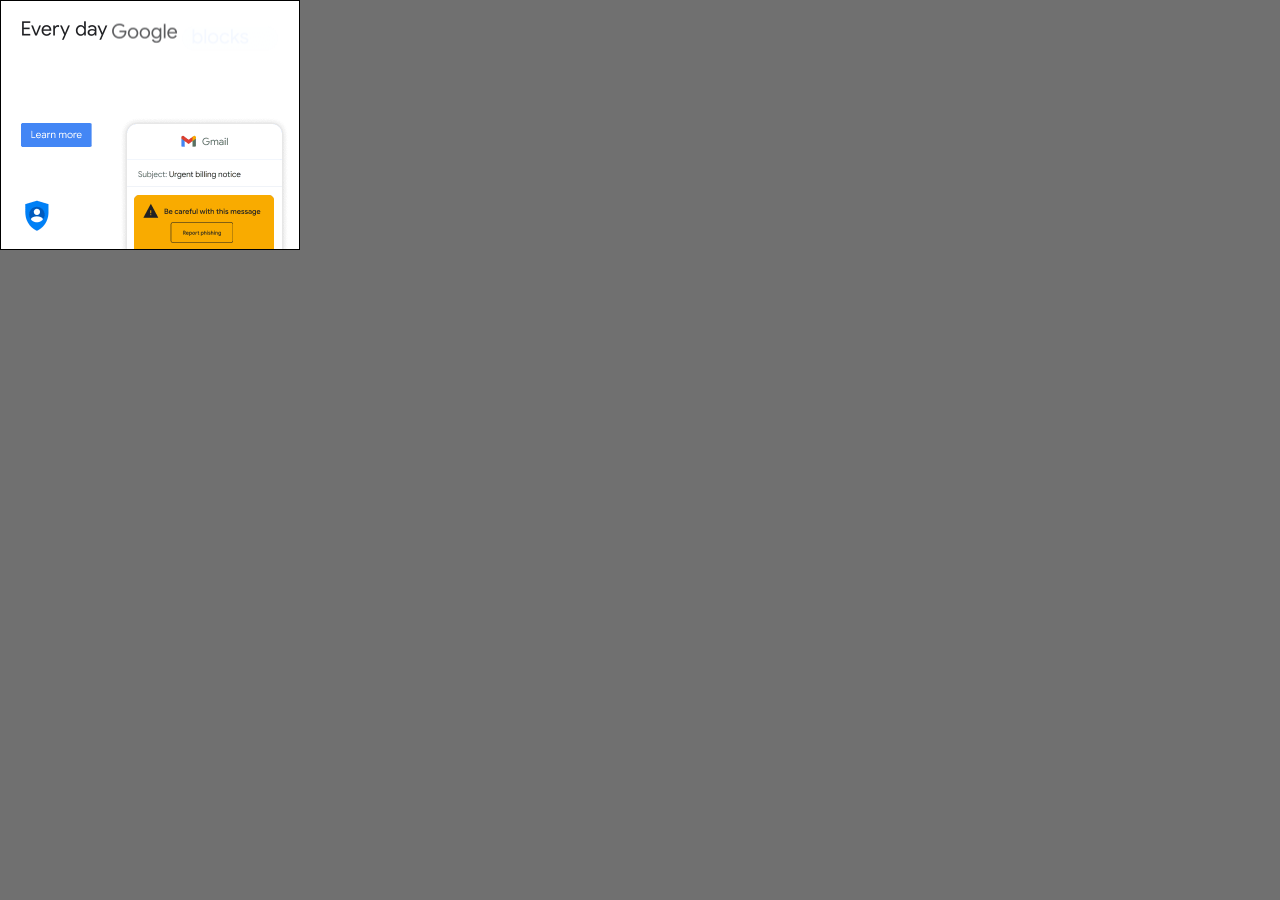
<file: 300x250/index.html>
<!doctype html>
<html lang="en">

  <head>
    <meta charset="utf-8">
    <title>300x250</title>
    <meta http-equiv="X-UA-Compatible" content="IE=Edge">
    <meta name="ad.size" content="width=300,height=250">
    <meta name="viewport" content="width=device-width,initial-scale=1,maximum-scale=1,user-scalable=0">
    <link rel="stylesheet" href="bundle.css">
  </head>

  <body>
    <script>var clickTag = '#';</script>



    <div id="ad_content" class="invisible">


      <div class="logo-animation"></div>


      <!-- <div id="calcar" class="sprite-png calcar"></div> -->
      <div id="cta" class="sprite-png cta"></div>

      <div id="txt-1" class="sprite-png txt-1"></div>
      <div id="txt-2" class="sprite-png txt-2"></div>
      <div id="txt-3" class="sprite-png txt-3"></div>
      <div id="txt-4" class="sprite-png txt-4">
        <div class="lock-animation"></div>
      </div>
      <div id="txt-5" class="sprite-png txt-5"></div>
      <div id="txt-6" class="sprite-png txt-6"></div>
      <div id="txt-7" class="sprite-png txt-7"></div>
      <div id="txt-8" class="sprite-png txt-8"></div>
      <div id="txt-9" class="sprite-png txt-9"></div>
      <div id="txt-10" class="sprite-png txt-10"></div>
      <div id="txt-11" class="sprite-png txt-11"></div>
      <div id="txt-12" class="sprite-png txt-12"></div>

      <div id="device" class="sprite-png device"></div>
      <div id="device-button" class="sprite-png device-button"></div>





    </div>

    <script>
/*!
 * CustomEase 3.5.1
 * https://greensock.com
 * 
 * @license Copyright 2020, GreenSock. All rights reserved.
 * Subject to the terms at https://greensock.com/standard-license or for Club GreenSock members, the agreement issued with that membership.
 * @author: Jack Doyle, jack@greensock.com
 */

!function(e,t){"object"==typeof exports&&"undefined"!=typeof module?t(exports):"function"==typeof define&&define.amd?define(["exports"],t):t((e=e||self).window=e.window||{})}(this,function(e){"use strict";function m(e){return Math.round(1e5*e)/1e5||0}var b=/[achlmqstvz]|(-?\d*\.?\d*(?:e[\-+]?\d+)?)[0-9]/gi,w=/[\+\-]?\d*\.?\d+e[\+\-]?\d+/gi,Y=Math.PI/180,k=Math.sin,B=Math.cos,F=Math.abs,J=Math.sqrt;function arcToSegment(e,t,n,s,a,r,i,o,h){if(e!==o||t!==h){n=F(n),s=F(s);var u=a%360*Y,f=B(u),c=k(u),l=Math.PI,g=2*l,x=(e-o)/2,d=(t-h)/2,m=f*x+c*d,p=-c*x+f*d,y=m*m,M=p*p,v=y/(n*n)+M/(s*s);1<v&&(n=J(v)*n,s=J(v)*s);var C=n*n,E=s*s,b=(C*E-C*M-E*y)/(C*M+E*y);b<0&&(b=0);var w=(r===i?-1:1)*J(b),P=n*p/s*w,S=-s*m/n*w,N=f*P-c*S+(e+o)/2,D=c*P+f*S+(t+h)/2,T=(m-P)/n,V=(p-S)/s,_=(-m-P)/n,q=(-p-S)/s,A=T*T+V*V,R=(V<0?-1:1)*Math.acos(T/J(A)),G=(T*q-V*_<0?-1:1)*Math.acos((T*_+V*q)/J(A*(_*_+q*q)));isNaN(G)&&(G=l),!i&&0<G?G-=g:i&&G<0&&(G+=g),R%=g,G%=g;var L,O=Math.ceil(F(G)/(g/4)),j=[],z=G/O,I=4/3*k(z/2)/(1+B(z/2)),H=f*n,Q=c*n,Z=c*-s,U=f*s;for(L=0;L<O;L++)m=B(a=R+L*z),p=k(a),T=B(a+=z),V=k(a),j.push(m-I*p,p+I*m,T+I*V,V-I*T,T,V);for(L=0;L<j.length;L+=2)m=j[L],p=j[L+1],j[L]=m*H+p*Z+N,j[L+1]=m*Q+p*U+D;return j[L-2]=o,j[L-1]=h,j}}function stringToRawPath(e){function db(e,t,n,s){f=(n-e)/3,c=(s-t)/3,o.push(e+f,t+c,n-f,s-c,n,s)}var t,n,s,a,r,i,o,h,u,f,c,l,g,x,d,m=(e+"").replace(w,function(e){var t=+e;return t<1e-4&&-1e-4<t?0:t}).match(b)||[],p=[],y=0,M=0,v=m.length,C=0,E="ERROR: malformed path: "+e;if(!e||!isNaN(m[0])||isNaN(m[1]))return console.log(E),p;for(t=0;t<v;t++)if(g=r,isNaN(m[t])?i=(r=m[t].toUpperCase())!==m[t]:t--,s=+m[t+1],a=+m[t+2],i&&(s+=y,a+=M),t||(h=s,u=a),"M"===r)o&&(o.length<8?--p.length:C+=o.length),y=h=s,M=u=a,o=[s,a],p.push(o),t+=2,r="L";else if("C"===r)i||(y=M=0),(o=o||[0,0]).push(s,a,y+1*m[t+3],M+1*m[t+4],y+=1*m[t+5],M+=1*m[t+6]),t+=6;else if("S"===r)f=y,c=M,"C"!==g&&"S"!==g||(f+=y-o[o.length-4],c+=M-o[o.length-3]),i||(y=M=0),o.push(f,c,s,a,y+=1*m[t+3],M+=1*m[t+4]),t+=4;else if("Q"===r)f=y+2/3*(s-y),c=M+2/3*(a-M),i||(y=M=0),y+=1*m[t+3],M+=1*m[t+4],o.push(f,c,y+2/3*(s-y),M+2/3*(a-M),y,M),t+=4;else if("T"===r)f=y-o[o.length-4],c=M-o[o.length-3],o.push(y+f,M+c,s+2/3*(y+1.5*f-s),a+2/3*(M+1.5*c-a),y=s,M=a),t+=2;else if("H"===r)db(y,M,y=s,M),t+=1;else if("V"===r)db(y,M,y,M=s+(i?M-y:0)),t+=1;else if("L"===r||"Z"===r)"Z"===r&&(s=h,a=u,o.closed=!0),("L"===r||.5<F(y-s)||.5<F(M-a))&&(db(y,M,s,a),"L"===r&&(t+=2)),y=s,M=a;else if("A"===r){if(x=m[t+4],d=m[t+5],f=m[t+6],c=m[t+7],n=7,1<x.length&&(x.length<3?(c=f,f=d,n--):(c=d,f=x.substr(2),n-=2),d=x.charAt(1),x=x.charAt(0)),l=arcToSegment(y,M,+m[t+1],+m[t+2],+m[t+3],+x,+d,(i?y:0)+1*f,(i?M:0)+1*c),t+=n,l)for(n=0;n<l.length;n++)o.push(l[n]);y=o[o.length-2],M=o[o.length-1]}else console.log(E);return(t=o.length)<6?(p.pop(),t=0):o[0]===o[t-2]&&o[1]===o[t-1]&&(o.closed=!0),p.totalPoints=C+t,p}function p(){return M||"undefined"!=typeof window&&(M=window.gsap)&&M.registerPlugin&&M}function q(){(M=p())?(M.registerEase("_CE",n.create),a=1):console.warn("Please gsap.registerPlugin(CustomEase)")}function s(e){return~~(1e3*e+(e<0?-.5:.5))/1e3}function x(e,t,n,s,a,r,i,o,h,u,f){var c,l=(e+n)/2,g=(t+s)/2,d=(n+a)/2,m=(s+r)/2,p=(a+i)/2,y=(r+o)/2,M=(l+d)/2,v=(g+m)/2,C=(d+p)/2,E=(m+y)/2,b=(M+C)/2,w=(v+E)/2,P=i-e,S=o-t,N=Math.abs((n-i)*S-(s-o)*P),D=Math.abs((a-i)*S-(r-o)*P);return u||(u=[{x:e,y:t},{x:i,y:o}],f=1),u.splice(f||u.length-1,0,{x:b,y:w}),h*(P*P+S*S)<(N+D)*(N+D)&&(c=u.length,x(e,t,l,g,M,v,b,w,h,u,f),x(b,w,C,E,p,y,i,o,h,u,f+1+(u.length-c))),u}var M,a,t,y=/[-+=\.]*\d+[\.e\-\+]*\d*[e\-\+]*\d*/gi,v=/[cLlsSaAhHvVtTqQ]/g,n=((t=CustomEase.prototype).setData=function setData(e,t){t=t||{};var n,s,a,r,i,o,h,u,f,c=(e=e||"0,0,1,1").match(y),l=1,g=[],d=[],m=t.precision||1,p=m<=1;if(this.data=e,(v.test(e)||~e.indexOf("M")&&e.indexOf("C")<0)&&(c=stringToRawPath(e)[0]),4===(n=c.length))c.unshift(0,0),c.push(1,1),n=8;else if((n-2)%6)throw"Invalid CustomEase";for(0==+c[0]&&1==+c[n-2]||function _normalize(e,t,n){n||0===n||(n=Math.max(+e[e.length-1],+e[1]));var s,a=-1*e[0],r=-n,i=e.length,o=1/(+e[i-2]+a),h=-t||(Math.abs(e[i-1]-e[1])<.01*(e[i-2]-e[0])?function _findMinimum(e){var t,n=e.length,s=1e20;for(t=1;t<n;t+=6)+e[t]<s&&(s=+e[t]);return s}(e)+r:+e[i-1]+r);for(h=h?1/h:-o,s=0;s<i;s+=2)e[s]=(+e[s]+a)*o,e[s+1]=(+e[s+1]+r)*h}(c,t.height,t.originY),this.segment=c,r=2;r<n;r+=6)s={x:+c[r-2],y:+c[r-1]},a={x:+c[r+4],y:+c[r+5]},g.push(s,a),x(s.x,s.y,+c[r],+c[r+1],+c[r+2],+c[r+3],a.x,a.y,1/(2e5*m),g,g.length-1);for(n=g.length,r=0;r<n;r++)h=g[r],u=g[r-1]||h,(h.x>u.x||u.y!==h.y&&u.x===h.x||h===u)&&h.x<=1?(u.cx=h.x-u.x,u.cy=h.y-u.y,u.n=h,u.nx=h.x,p&&1<r&&2<Math.abs(u.cy/u.cx-g[r-2].cy/g[r-2].cx)&&(p=0),u.cx<l&&(u.cx?l=u.cx:(u.cx=.001,r===n-1&&(u.x-=.001,l=Math.min(l,.001),p=0)))):(g.splice(r--,1),n--);if(i=1/(n=1/l+1|0),h=g[o=0],p){for(r=0;r<n;r++)f=r*i,h.nx<f&&(h=g[++o]),s=h.y+(f-h.x)/h.cx*h.cy,d[r]={x:f,cx:i,y:s,cy:0,nx:9},r&&(d[r-1].cy=s-d[r-1].y);d[n-1].cy=g[g.length-1].y-s}else{for(r=0;r<n;r++)h.nx<r*i&&(h=g[++o]),d[r]=h;o<g.length-1&&(d[r-1]=g[g.length-2])}return this.ease=function(e){var t=d[e*n|0]||d[n-1];return t.nx<e&&(t=t.n),t.y+(e-t.x)/t.cx*t.cy},(this.ease.custom=this).id&&M.registerEase(this.id,this.ease),this},t.getSVGData=function getSVGData(e){return CustomEase.getSVGData(this,e)},CustomEase.create=function create(e,t,n){return new CustomEase(e,t,n).ease},CustomEase.register=function register(e){M=e,q()},CustomEase.get=function get(e){return M.parseEase(e)},CustomEase.getSVGData=function getSVGData(e,t){var n,a,r,i,o,h,u,f,c,l,g=(t=t||{}).width||100,x=t.height||100,d=t.x||0,p=(t.y||0)+x,y=M.utils.toArray(t.path)[0];if(t.invert&&(x=-x,p=0),"string"==typeof e&&(e=M.parseEase(e)),e.custom&&(e=e.custom),e instanceof CustomEase)n=function rawPathToString(e){!function _isNumber(e){return"number"==typeof e}(e[0])||(e=[e]);var t,n,s,a,r="",i=e.length;for(n=0;n<i;n++){for(a=e[n],r+="M"+m(a[0])+","+m(a[1])+" C",t=a.length,s=2;s<t;s++)r+=m(a[s++])+","+m(a[s++])+" "+m(a[s++])+","+m(a[s++])+" "+m(a[s++])+","+m(a[s])+" ";a.closed&&(r+="z")}return r}(function transformRawPath(e,t,n,s,a,r,i){for(var o,h,u,f,c,l=e.length;-1<--l;)for(h=(o=e[l]).length,u=0;u<h;u+=2)f=o[u],c=o[u+1],o[u]=f*t+c*s+r,o[u+1]=f*n+c*a+i;return e._dirty=1,e}([e.segment],g,0,0,-x,d,p));else{for(n=[d,p],i=1/(u=Math.max(5,200*(t.precision||1))),f=5/(u+=2),c=s(d+i*g),a=((l=s(p+e(i)*-x))-p)/(c-d),r=2;r<u;r++)o=s(d+r*i*g),h=s(p+e(r*i)*-x),(Math.abs((h-l)/(o-c)-a)>f||r===u-1)&&(n.push(c,l),a=(h-l)/(o-c)),c=o,l=h;n="M"+n.join(",")}return y&&y.setAttribute("d",n),n},CustomEase);function CustomEase(e,t,n){a||q(),this.id=e,this.setData(t,n)}p()&&M.registerPlugin(n),n.version="3.5.1",e.CustomEase=n,e.default=n;if (typeof(window)==="undefined"||window!==e){Object.defineProperty(e,"__esModule",{value:!0})} else {delete e.default}});


    </script>
    <!--[if !IE]><!-->
    <script src="https://cdnjs.cloudflare.com/ajax/libs/gsap/3.5.1/gsap.min.js"></script>
    <script src="bundle.js"></script>
    <!--<![endif]-->


  </body>

</html>
</file>
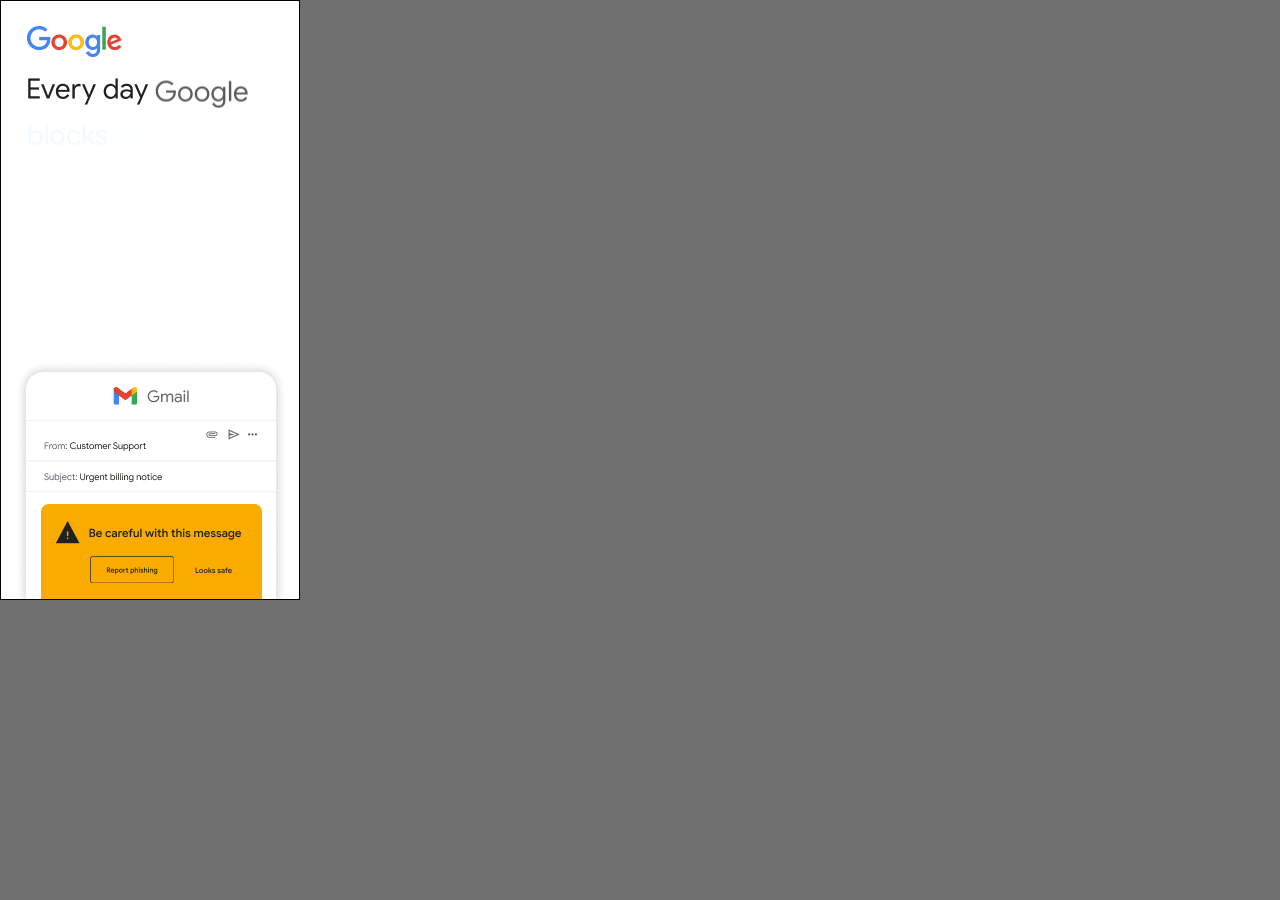
<file: 300x600/index.html>
<!doctype html>
<html lang="en">

  <head>
    <meta charset="utf-8">
    <title>300x600</title>
    <meta http-equiv="X-UA-Compatible" content="IE=Edge">
    <meta name="ad.size" content="width=300,height=600">
    <meta name="viewport" content="width=device-width,initial-scale=1,maximum-scale=1,user-scalable=0">
    <link rel="stylesheet" href="bundle.css">
  </head>

  <body>
    <script>var clickTag = '#';</script>



    <div id="ad_content" class="invisible">


      <!-- <div class="logo-animation" ></div> -->

      <!-- <div id="banner300" class="sprite-png banner300"></div> -->
      <div id="logo" class="sprite-png logo"></div>


      <div id="txt-1" class="sprite-png txt-1"></div>
      <div id="txt-2" class="sprite-png txt-2"></div>
      <div id="txt-3" class="sprite-png txt-3"></div>
      <div id="txt-4" class="sprite-png txt-4">
        <div class="lock-animation"></div>
      </div>
      <div id="txt-5" class="sprite-png txt-5"></div>
      <div id="txt-6" class="sprite-png txt-6"></div>
      <div id="txt-7" class="sprite-png txt-7"></div>
      <div id="txt-8" class="sprite-png txt-8"></div>
      <div id="txt-9" class="sprite-png txt-9"></div>
      <div id="txt-10" class="sprite-png txt-10"></div>
      <div id="txt-11" class="sprite-png txt-11"></div>


      <div id="safer-lockup" class="sprite-png safer-lockup"></div>

      <div id="cta" class="sprite-png cta"></div>

      <div id="device" class="sprite-png device"></div>
      <div id="device-button" class="sprite-png device-button"></div>





    </div>

    <script>
/*!
 * CustomEase 3.5.1
 * https://greensock.com
 * 
 * @license Copyright 2020, GreenSock. All rights reserved.
 * Subject to the terms at https://greensock.com/standard-license or for Club GreenSock members, the agreement issued with that membership.
 * @author: Jack Doyle, jack@greensock.com
 */

!function(e,t){"object"==typeof exports&&"undefined"!=typeof module?t(exports):"function"==typeof define&&define.amd?define(["exports"],t):t((e=e||self).window=e.window||{})}(this,function(e){"use strict";function m(e){return Math.round(1e5*e)/1e5||0}var b=/[achlmqstvz]|(-?\d*\.?\d*(?:e[\-+]?\d+)?)[0-9]/gi,w=/[\+\-]?\d*\.?\d+e[\+\-]?\d+/gi,Y=Math.PI/180,k=Math.sin,B=Math.cos,F=Math.abs,J=Math.sqrt;function arcToSegment(e,t,n,s,a,r,i,o,h){if(e!==o||t!==h){n=F(n),s=F(s);var u=a%360*Y,f=B(u),c=k(u),l=Math.PI,g=2*l,x=(e-o)/2,d=(t-h)/2,m=f*x+c*d,p=-c*x+f*d,y=m*m,M=p*p,v=y/(n*n)+M/(s*s);1<v&&(n=J(v)*n,s=J(v)*s);var C=n*n,E=s*s,b=(C*E-C*M-E*y)/(C*M+E*y);b<0&&(b=0);var w=(r===i?-1:1)*J(b),P=n*p/s*w,S=-s*m/n*w,N=f*P-c*S+(e+o)/2,D=c*P+f*S+(t+h)/2,T=(m-P)/n,V=(p-S)/s,_=(-m-P)/n,q=(-p-S)/s,A=T*T+V*V,R=(V<0?-1:1)*Math.acos(T/J(A)),G=(T*q-V*_<0?-1:1)*Math.acos((T*_+V*q)/J(A*(_*_+q*q)));isNaN(G)&&(G=l),!i&&0<G?G-=g:i&&G<0&&(G+=g),R%=g,G%=g;var L,O=Math.ceil(F(G)/(g/4)),j=[],z=G/O,I=4/3*k(z/2)/(1+B(z/2)),H=f*n,Q=c*n,Z=c*-s,U=f*s;for(L=0;L<O;L++)m=B(a=R+L*z),p=k(a),T=B(a+=z),V=k(a),j.push(m-I*p,p+I*m,T+I*V,V-I*T,T,V);for(L=0;L<j.length;L+=2)m=j[L],p=j[L+1],j[L]=m*H+p*Z+N,j[L+1]=m*Q+p*U+D;return j[L-2]=o,j[L-1]=h,j}}function stringToRawPath(e){function db(e,t,n,s){f=(n-e)/3,c=(s-t)/3,o.push(e+f,t+c,n-f,s-c,n,s)}var t,n,s,a,r,i,o,h,u,f,c,l,g,x,d,m=(e+"").replace(w,function(e){var t=+e;return t<1e-4&&-1e-4<t?0:t}).match(b)||[],p=[],y=0,M=0,v=m.length,C=0,E="ERROR: malformed path: "+e;if(!e||!isNaN(m[0])||isNaN(m[1]))return console.log(E),p;for(t=0;t<v;t++)if(g=r,isNaN(m[t])?i=(r=m[t].toUpperCase())!==m[t]:t--,s=+m[t+1],a=+m[t+2],i&&(s+=y,a+=M),t||(h=s,u=a),"M"===r)o&&(o.length<8?--p.length:C+=o.length),y=h=s,M=u=a,o=[s,a],p.push(o),t+=2,r="L";else if("C"===r)i||(y=M=0),(o=o||[0,0]).push(s,a,y+1*m[t+3],M+1*m[t+4],y+=1*m[t+5],M+=1*m[t+6]),t+=6;else if("S"===r)f=y,c=M,"C"!==g&&"S"!==g||(f+=y-o[o.length-4],c+=M-o[o.length-3]),i||(y=M=0),o.push(f,c,s,a,y+=1*m[t+3],M+=1*m[t+4]),t+=4;else if("Q"===r)f=y+2/3*(s-y),c=M+2/3*(a-M),i||(y=M=0),y+=1*m[t+3],M+=1*m[t+4],o.push(f,c,y+2/3*(s-y),M+2/3*(a-M),y,M),t+=4;else if("T"===r)f=y-o[o.length-4],c=M-o[o.length-3],o.push(y+f,M+c,s+2/3*(y+1.5*f-s),a+2/3*(M+1.5*c-a),y=s,M=a),t+=2;else if("H"===r)db(y,M,y=s,M),t+=1;else if("V"===r)db(y,M,y,M=s+(i?M-y:0)),t+=1;else if("L"===r||"Z"===r)"Z"===r&&(s=h,a=u,o.closed=!0),("L"===r||.5<F(y-s)||.5<F(M-a))&&(db(y,M,s,a),"L"===r&&(t+=2)),y=s,M=a;else if("A"===r){if(x=m[t+4],d=m[t+5],f=m[t+6],c=m[t+7],n=7,1<x.length&&(x.length<3?(c=f,f=d,n--):(c=d,f=x.substr(2),n-=2),d=x.charAt(1),x=x.charAt(0)),l=arcToSegment(y,M,+m[t+1],+m[t+2],+m[t+3],+x,+d,(i?y:0)+1*f,(i?M:0)+1*c),t+=n,l)for(n=0;n<l.length;n++)o.push(l[n]);y=o[o.length-2],M=o[o.length-1]}else console.log(E);return(t=o.length)<6?(p.pop(),t=0):o[0]===o[t-2]&&o[1]===o[t-1]&&(o.closed=!0),p.totalPoints=C+t,p}function p(){return M||"undefined"!=typeof window&&(M=window.gsap)&&M.registerPlugin&&M}function q(){(M=p())?(M.registerEase("_CE",n.create),a=1):console.warn("Please gsap.registerPlugin(CustomEase)")}function s(e){return~~(1e3*e+(e<0?-.5:.5))/1e3}function x(e,t,n,s,a,r,i,o,h,u,f){var c,l=(e+n)/2,g=(t+s)/2,d=(n+a)/2,m=(s+r)/2,p=(a+i)/2,y=(r+o)/2,M=(l+d)/2,v=(g+m)/2,C=(d+p)/2,E=(m+y)/2,b=(M+C)/2,w=(v+E)/2,P=i-e,S=o-t,N=Math.abs((n-i)*S-(s-o)*P),D=Math.abs((a-i)*S-(r-o)*P);return u||(u=[{x:e,y:t},{x:i,y:o}],f=1),u.splice(f||u.length-1,0,{x:b,y:w}),h*(P*P+S*S)<(N+D)*(N+D)&&(c=u.length,x(e,t,l,g,M,v,b,w,h,u,f),x(b,w,C,E,p,y,i,o,h,u,f+1+(u.length-c))),u}var M,a,t,y=/[-+=\.]*\d+[\.e\-\+]*\d*[e\-\+]*\d*/gi,v=/[cLlsSaAhHvVtTqQ]/g,n=((t=CustomEase.prototype).setData=function setData(e,t){t=t||{};var n,s,a,r,i,o,h,u,f,c=(e=e||"0,0,1,1").match(y),l=1,g=[],d=[],m=t.precision||1,p=m<=1;if(this.data=e,(v.test(e)||~e.indexOf("M")&&e.indexOf("C")<0)&&(c=stringToRawPath(e)[0]),4===(n=c.length))c.unshift(0,0),c.push(1,1),n=8;else if((n-2)%6)throw"Invalid CustomEase";for(0==+c[0]&&1==+c[n-2]||function _normalize(e,t,n){n||0===n||(n=Math.max(+e[e.length-1],+e[1]));var s,a=-1*e[0],r=-n,i=e.length,o=1/(+e[i-2]+a),h=-t||(Math.abs(e[i-1]-e[1])<.01*(e[i-2]-e[0])?function _findMinimum(e){var t,n=e.length,s=1e20;for(t=1;t<n;t+=6)+e[t]<s&&(s=+e[t]);return s}(e)+r:+e[i-1]+r);for(h=h?1/h:-o,s=0;s<i;s+=2)e[s]=(+e[s]+a)*o,e[s+1]=(+e[s+1]+r)*h}(c,t.height,t.originY),this.segment=c,r=2;r<n;r+=6)s={x:+c[r-2],y:+c[r-1]},a={x:+c[r+4],y:+c[r+5]},g.push(s,a),x(s.x,s.y,+c[r],+c[r+1],+c[r+2],+c[r+3],a.x,a.y,1/(2e5*m),g,g.length-1);for(n=g.length,r=0;r<n;r++)h=g[r],u=g[r-1]||h,(h.x>u.x||u.y!==h.y&&u.x===h.x||h===u)&&h.x<=1?(u.cx=h.x-u.x,u.cy=h.y-u.y,u.n=h,u.nx=h.x,p&&1<r&&2<Math.abs(u.cy/u.cx-g[r-2].cy/g[r-2].cx)&&(p=0),u.cx<l&&(u.cx?l=u.cx:(u.cx=.001,r===n-1&&(u.x-=.001,l=Math.min(l,.001),p=0)))):(g.splice(r--,1),n--);if(i=1/(n=1/l+1|0),h=g[o=0],p){for(r=0;r<n;r++)f=r*i,h.nx<f&&(h=g[++o]),s=h.y+(f-h.x)/h.cx*h.cy,d[r]={x:f,cx:i,y:s,cy:0,nx:9},r&&(d[r-1].cy=s-d[r-1].y);d[n-1].cy=g[g.length-1].y-s}else{for(r=0;r<n;r++)h.nx<r*i&&(h=g[++o]),d[r]=h;o<g.length-1&&(d[r-1]=g[g.length-2])}return this.ease=function(e){var t=d[e*n|0]||d[n-1];return t.nx<e&&(t=t.n),t.y+(e-t.x)/t.cx*t.cy},(this.ease.custom=this).id&&M.registerEase(this.id,this.ease),this},t.getSVGData=function getSVGData(e){return CustomEase.getSVGData(this,e)},CustomEase.create=function create(e,t,n){return new CustomEase(e,t,n).ease},CustomEase.register=function register(e){M=e,q()},CustomEase.get=function get(e){return M.parseEase(e)},CustomEase.getSVGData=function getSVGData(e,t){var n,a,r,i,o,h,u,f,c,l,g=(t=t||{}).width||100,x=t.height||100,d=t.x||0,p=(t.y||0)+x,y=M.utils.toArray(t.path)[0];if(t.invert&&(x=-x,p=0),"string"==typeof e&&(e=M.parseEase(e)),e.custom&&(e=e.custom),e instanceof CustomEase)n=function rawPathToString(e){!function _isNumber(e){return"number"==typeof e}(e[0])||(e=[e]);var t,n,s,a,r="",i=e.length;for(n=0;n<i;n++){for(a=e[n],r+="M"+m(a[0])+","+m(a[1])+" C",t=a.length,s=2;s<t;s++)r+=m(a[s++])+","+m(a[s++])+" "+m(a[s++])+","+m(a[s++])+" "+m(a[s++])+","+m(a[s])+" ";a.closed&&(r+="z")}return r}(function transformRawPath(e,t,n,s,a,r,i){for(var o,h,u,f,c,l=e.length;-1<--l;)for(h=(o=e[l]).length,u=0;u<h;u+=2)f=o[u],c=o[u+1],o[u]=f*t+c*s+r,o[u+1]=f*n+c*a+i;return e._dirty=1,e}([e.segment],g,0,0,-x,d,p));else{for(n=[d,p],i=1/(u=Math.max(5,200*(t.precision||1))),f=5/(u+=2),c=s(d+i*g),a=((l=s(p+e(i)*-x))-p)/(c-d),r=2;r<u;r++)o=s(d+r*i*g),h=s(p+e(r*i)*-x),(Math.abs((h-l)/(o-c)-a)>f||r===u-1)&&(n.push(c,l),a=(h-l)/(o-c)),c=o,l=h;n="M"+n.join(",")}return y&&y.setAttribute("d",n),n},CustomEase);function CustomEase(e,t,n){a||q(),this.id=e,this.setData(t,n)}p()&&M.registerPlugin(n),n.version="3.5.1",e.CustomEase=n,e.default=n;if (typeof(window)==="undefined"||window!==e){Object.defineProperty(e,"__esModule",{value:!0})} else {delete e.default}});


    </script>
    <!--[if !IE]><!-->
    <script src="https://cdnjs.cloudflare.com/ajax/libs/gsap/3.5.1/gsap.min.js"></script>
    <script src="bundle.js"></script>
    <!--<![endif]-->


  </body>

</html>
</file>
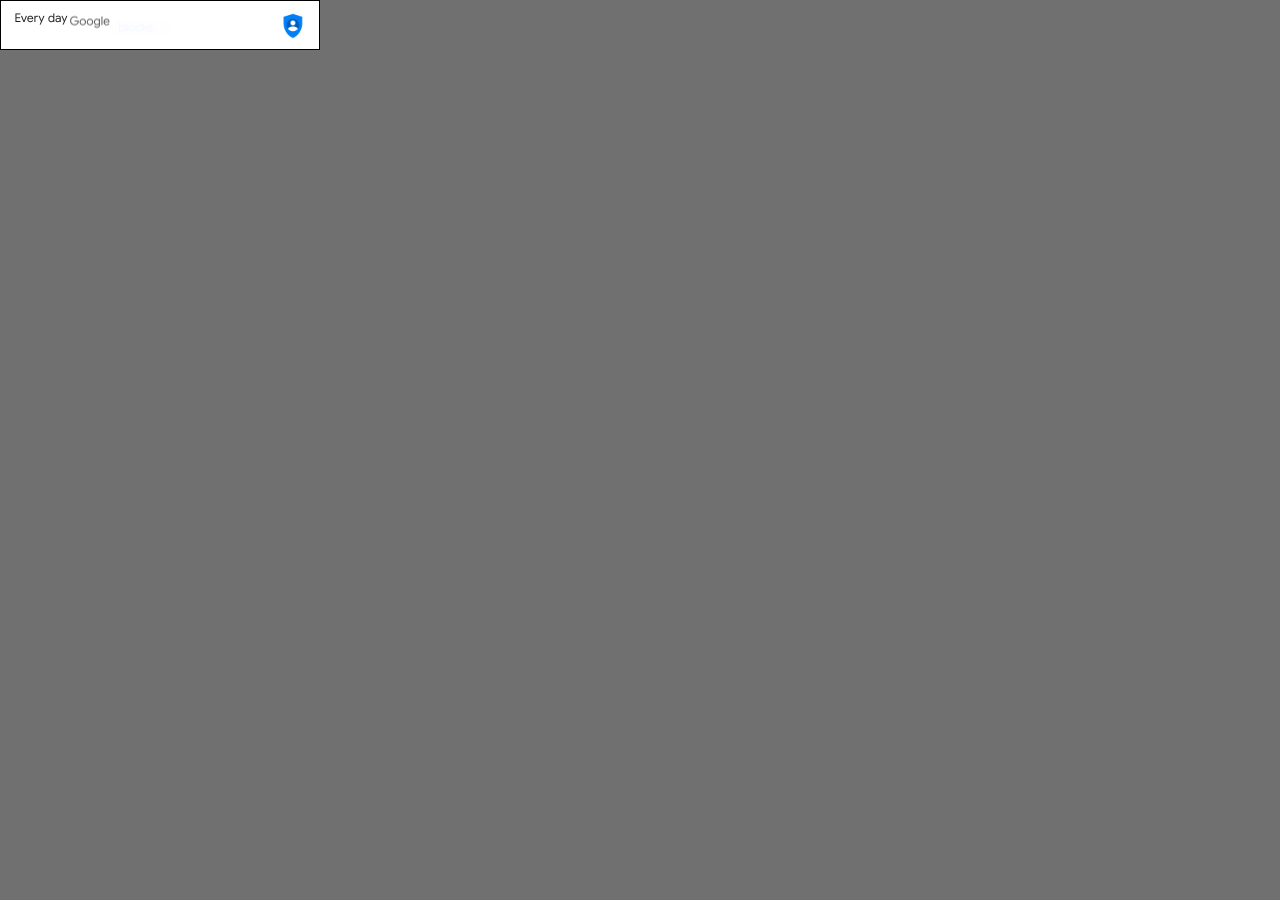
<file: 320x50/index.html>
<!doctype html>
<html lang="en">

  <head>
    <meta charset="utf-8">
    <title>320x50</title>
    <meta http-equiv="X-UA-Compatible" content="IE=Edge">
    <meta name="ad.size" content="width=320,height=50">
    <meta name="viewport" content="width=device-width,initial-scale=1,maximum-scale=1,user-scalable=0">
    <link rel="stylesheet" href="bundle.css">
  </head>

  <body>
    <script>var clickTag = '#';</script>



    <div id="ad_content" class="invisible">

      <div id="banner320" class="sprite-png banner320"></div>
      <div class="logo-animation"></div>



      <div id="cta" class="sprite-png cta"></div>

      <div id="txt-1" class="sprite-png txt-1"></div>
      <div id="txt-2" class="sprite-png txt-2"></div>
      <div id="txt-3" class="sprite-png txt-3"></div>
      <div id="txt-4" class="sprite-png txt-4">
        <div class="lock-animation"></div>
      </div>
      <div id="txt-5" class="sprite-png txt-5"></div>
      <div id="txt-6" class="sprite-png txt-6"></div>
      <div id="txt-7" class="sprite-png txt-7"></div>

      <div id="device" class="sprite-png device"></div>





    </div>

    <script>
/*!
 * CustomEase 3.5.1
 * https://greensock.com
 * 
 * @license Copyright 2020, GreenSock. All rights reserved.
 * Subject to the terms at https://greensock.com/standard-license or for Club GreenSock members, the agreement issued with that membership.
 * @author: Jack Doyle, jack@greensock.com
 */

!function(e,t){"object"==typeof exports&&"undefined"!=typeof module?t(exports):"function"==typeof define&&define.amd?define(["exports"],t):t((e=e||self).window=e.window||{})}(this,function(e){"use strict";function m(e){return Math.round(1e5*e)/1e5||0}var b=/[achlmqstvz]|(-?\d*\.?\d*(?:e[\-+]?\d+)?)[0-9]/gi,w=/[\+\-]?\d*\.?\d+e[\+\-]?\d+/gi,Y=Math.PI/180,k=Math.sin,B=Math.cos,F=Math.abs,J=Math.sqrt;function arcToSegment(e,t,n,s,a,r,i,o,h){if(e!==o||t!==h){n=F(n),s=F(s);var u=a%360*Y,f=B(u),c=k(u),l=Math.PI,g=2*l,x=(e-o)/2,d=(t-h)/2,m=f*x+c*d,p=-c*x+f*d,y=m*m,M=p*p,v=y/(n*n)+M/(s*s);1<v&&(n=J(v)*n,s=J(v)*s);var C=n*n,E=s*s,b=(C*E-C*M-E*y)/(C*M+E*y);b<0&&(b=0);var w=(r===i?-1:1)*J(b),P=n*p/s*w,S=-s*m/n*w,N=f*P-c*S+(e+o)/2,D=c*P+f*S+(t+h)/2,T=(m-P)/n,V=(p-S)/s,_=(-m-P)/n,q=(-p-S)/s,A=T*T+V*V,R=(V<0?-1:1)*Math.acos(T/J(A)),G=(T*q-V*_<0?-1:1)*Math.acos((T*_+V*q)/J(A*(_*_+q*q)));isNaN(G)&&(G=l),!i&&0<G?G-=g:i&&G<0&&(G+=g),R%=g,G%=g;var L,O=Math.ceil(F(G)/(g/4)),j=[],z=G/O,I=4/3*k(z/2)/(1+B(z/2)),H=f*n,Q=c*n,Z=c*-s,U=f*s;for(L=0;L<O;L++)m=B(a=R+L*z),p=k(a),T=B(a+=z),V=k(a),j.push(m-I*p,p+I*m,T+I*V,V-I*T,T,V);for(L=0;L<j.length;L+=2)m=j[L],p=j[L+1],j[L]=m*H+p*Z+N,j[L+1]=m*Q+p*U+D;return j[L-2]=o,j[L-1]=h,j}}function stringToRawPath(e){function db(e,t,n,s){f=(n-e)/3,c=(s-t)/3,o.push(e+f,t+c,n-f,s-c,n,s)}var t,n,s,a,r,i,o,h,u,f,c,l,g,x,d,m=(e+"").replace(w,function(e){var t=+e;return t<1e-4&&-1e-4<t?0:t}).match(b)||[],p=[],y=0,M=0,v=m.length,C=0,E="ERROR: malformed path: "+e;if(!e||!isNaN(m[0])||isNaN(m[1]))return console.log(E),p;for(t=0;t<v;t++)if(g=r,isNaN(m[t])?i=(r=m[t].toUpperCase())!==m[t]:t--,s=+m[t+1],a=+m[t+2],i&&(s+=y,a+=M),t||(h=s,u=a),"M"===r)o&&(o.length<8?--p.length:C+=o.length),y=h=s,M=u=a,o=[s,a],p.push(o),t+=2,r="L";else if("C"===r)i||(y=M=0),(o=o||[0,0]).push(s,a,y+1*m[t+3],M+1*m[t+4],y+=1*m[t+5],M+=1*m[t+6]),t+=6;else if("S"===r)f=y,c=M,"C"!==g&&"S"!==g||(f+=y-o[o.length-4],c+=M-o[o.length-3]),i||(y=M=0),o.push(f,c,s,a,y+=1*m[t+3],M+=1*m[t+4]),t+=4;else if("Q"===r)f=y+2/3*(s-y),c=M+2/3*(a-M),i||(y=M=0),y+=1*m[t+3],M+=1*m[t+4],o.push(f,c,y+2/3*(s-y),M+2/3*(a-M),y,M),t+=4;else if("T"===r)f=y-o[o.length-4],c=M-o[o.length-3],o.push(y+f,M+c,s+2/3*(y+1.5*f-s),a+2/3*(M+1.5*c-a),y=s,M=a),t+=2;else if("H"===r)db(y,M,y=s,M),t+=1;else if("V"===r)db(y,M,y,M=s+(i?M-y:0)),t+=1;else if("L"===r||"Z"===r)"Z"===r&&(s=h,a=u,o.closed=!0),("L"===r||.5<F(y-s)||.5<F(M-a))&&(db(y,M,s,a),"L"===r&&(t+=2)),y=s,M=a;else if("A"===r){if(x=m[t+4],d=m[t+5],f=m[t+6],c=m[t+7],n=7,1<x.length&&(x.length<3?(c=f,f=d,n--):(c=d,f=x.substr(2),n-=2),d=x.charAt(1),x=x.charAt(0)),l=arcToSegment(y,M,+m[t+1],+m[t+2],+m[t+3],+x,+d,(i?y:0)+1*f,(i?M:0)+1*c),t+=n,l)for(n=0;n<l.length;n++)o.push(l[n]);y=o[o.length-2],M=o[o.length-1]}else console.log(E);return(t=o.length)<6?(p.pop(),t=0):o[0]===o[t-2]&&o[1]===o[t-1]&&(o.closed=!0),p.totalPoints=C+t,p}function p(){return M||"undefined"!=typeof window&&(M=window.gsap)&&M.registerPlugin&&M}function q(){(M=p())?(M.registerEase("_CE",n.create),a=1):console.warn("Please gsap.registerPlugin(CustomEase)")}function s(e){return~~(1e3*e+(e<0?-.5:.5))/1e3}function x(e,t,n,s,a,r,i,o,h,u,f){var c,l=(e+n)/2,g=(t+s)/2,d=(n+a)/2,m=(s+r)/2,p=(a+i)/2,y=(r+o)/2,M=(l+d)/2,v=(g+m)/2,C=(d+p)/2,E=(m+y)/2,b=(M+C)/2,w=(v+E)/2,P=i-e,S=o-t,N=Math.abs((n-i)*S-(s-o)*P),D=Math.abs((a-i)*S-(r-o)*P);return u||(u=[{x:e,y:t},{x:i,y:o}],f=1),u.splice(f||u.length-1,0,{x:b,y:w}),h*(P*P+S*S)<(N+D)*(N+D)&&(c=u.length,x(e,t,l,g,M,v,b,w,h,u,f),x(b,w,C,E,p,y,i,o,h,u,f+1+(u.length-c))),u}var M,a,t,y=/[-+=\.]*\d+[\.e\-\+]*\d*[e\-\+]*\d*/gi,v=/[cLlsSaAhHvVtTqQ]/g,n=((t=CustomEase.prototype).setData=function setData(e,t){t=t||{};var n,s,a,r,i,o,h,u,f,c=(e=e||"0,0,1,1").match(y),l=1,g=[],d=[],m=t.precision||1,p=m<=1;if(this.data=e,(v.test(e)||~e.indexOf("M")&&e.indexOf("C")<0)&&(c=stringToRawPath(e)[0]),4===(n=c.length))c.unshift(0,0),c.push(1,1),n=8;else if((n-2)%6)throw"Invalid CustomEase";for(0==+c[0]&&1==+c[n-2]||function _normalize(e,t,n){n||0===n||(n=Math.max(+e[e.length-1],+e[1]));var s,a=-1*e[0],r=-n,i=e.length,o=1/(+e[i-2]+a),h=-t||(Math.abs(e[i-1]-e[1])<.01*(e[i-2]-e[0])?function _findMinimum(e){var t,n=e.length,s=1e20;for(t=1;t<n;t+=6)+e[t]<s&&(s=+e[t]);return s}(e)+r:+e[i-1]+r);for(h=h?1/h:-o,s=0;s<i;s+=2)e[s]=(+e[s]+a)*o,e[s+1]=(+e[s+1]+r)*h}(c,t.height,t.originY),this.segment=c,r=2;r<n;r+=6)s={x:+c[r-2],y:+c[r-1]},a={x:+c[r+4],y:+c[r+5]},g.push(s,a),x(s.x,s.y,+c[r],+c[r+1],+c[r+2],+c[r+3],a.x,a.y,1/(2e5*m),g,g.length-1);for(n=g.length,r=0;r<n;r++)h=g[r],u=g[r-1]||h,(h.x>u.x||u.y!==h.y&&u.x===h.x||h===u)&&h.x<=1?(u.cx=h.x-u.x,u.cy=h.y-u.y,u.n=h,u.nx=h.x,p&&1<r&&2<Math.abs(u.cy/u.cx-g[r-2].cy/g[r-2].cx)&&(p=0),u.cx<l&&(u.cx?l=u.cx:(u.cx=.001,r===n-1&&(u.x-=.001,l=Math.min(l,.001),p=0)))):(g.splice(r--,1),n--);if(i=1/(n=1/l+1|0),h=g[o=0],p){for(r=0;r<n;r++)f=r*i,h.nx<f&&(h=g[++o]),s=h.y+(f-h.x)/h.cx*h.cy,d[r]={x:f,cx:i,y:s,cy:0,nx:9},r&&(d[r-1].cy=s-d[r-1].y);d[n-1].cy=g[g.length-1].y-s}else{for(r=0;r<n;r++)h.nx<r*i&&(h=g[++o]),d[r]=h;o<g.length-1&&(d[r-1]=g[g.length-2])}return this.ease=function(e){var t=d[e*n|0]||d[n-1];return t.nx<e&&(t=t.n),t.y+(e-t.x)/t.cx*t.cy},(this.ease.custom=this).id&&M.registerEase(this.id,this.ease),this},t.getSVGData=function getSVGData(e){return CustomEase.getSVGData(this,e)},CustomEase.create=function create(e,t,n){return new CustomEase(e,t,n).ease},CustomEase.register=function register(e){M=e,q()},CustomEase.get=function get(e){return M.parseEase(e)},CustomEase.getSVGData=function getSVGData(e,t){var n,a,r,i,o,h,u,f,c,l,g=(t=t||{}).width||100,x=t.height||100,d=t.x||0,p=(t.y||0)+x,y=M.utils.toArray(t.path)[0];if(t.invert&&(x=-x,p=0),"string"==typeof e&&(e=M.parseEase(e)),e.custom&&(e=e.custom),e instanceof CustomEase)n=function rawPathToString(e){!function _isNumber(e){return"number"==typeof e}(e[0])||(e=[e]);var t,n,s,a,r="",i=e.length;for(n=0;n<i;n++){for(a=e[n],r+="M"+m(a[0])+","+m(a[1])+" C",t=a.length,s=2;s<t;s++)r+=m(a[s++])+","+m(a[s++])+" "+m(a[s++])+","+m(a[s++])+" "+m(a[s++])+","+m(a[s])+" ";a.closed&&(r+="z")}return r}(function transformRawPath(e,t,n,s,a,r,i){for(var o,h,u,f,c,l=e.length;-1<--l;)for(h=(o=e[l]).length,u=0;u<h;u+=2)f=o[u],c=o[u+1],o[u]=f*t+c*s+r,o[u+1]=f*n+c*a+i;return e._dirty=1,e}([e.segment],g,0,0,-x,d,p));else{for(n=[d,p],i=1/(u=Math.max(5,200*(t.precision||1))),f=5/(u+=2),c=s(d+i*g),a=((l=s(p+e(i)*-x))-p)/(c-d),r=2;r<u;r++)o=s(d+r*i*g),h=s(p+e(r*i)*-x),(Math.abs((h-l)/(o-c)-a)>f||r===u-1)&&(n.push(c,l),a=(h-l)/(o-c)),c=o,l=h;n="M"+n.join(",")}return y&&y.setAttribute("d",n),n},CustomEase);function CustomEase(e,t,n){a||q(),this.id=e,this.setData(t,n)}p()&&M.registerPlugin(n),n.version="3.5.1",e.CustomEase=n,e.default=n;if (typeof(window)==="undefined"||window!==e){Object.defineProperty(e,"__esModule",{value:!0})} else {delete e.default}});


    </script>
    <!--[if !IE]><!-->
    <script src="https://cdnjs.cloudflare.com/ajax/libs/gsap/3.5.1/gsap.min.js"></script>
    <script src="bundle.js"></script>
    <!--<![endif]-->


  </body>

</html>
</file>
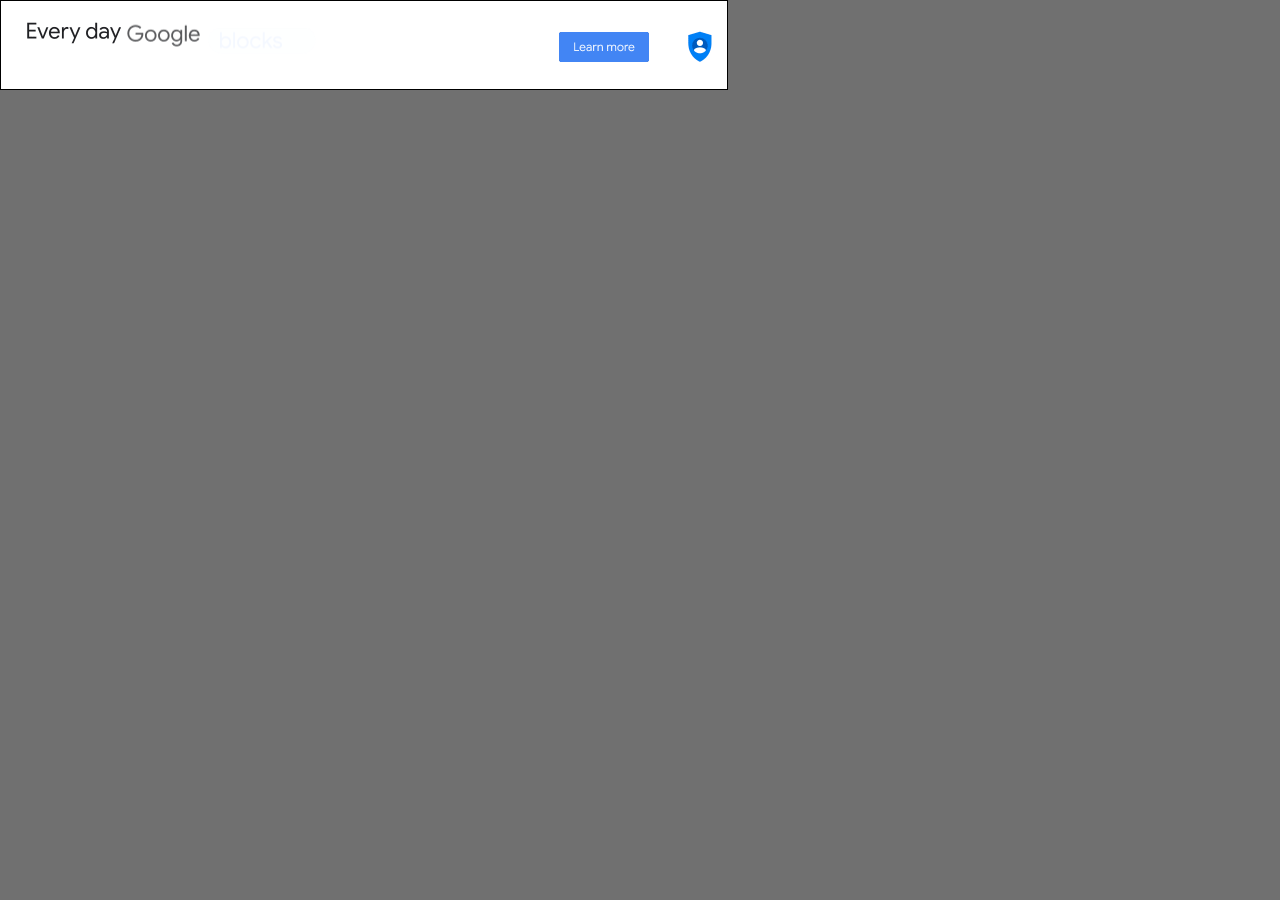
<file: 728x90/index.html>
<!doctype html>
<html lang="en">

  <head>
    <meta charset="utf-8">
    <title>728x90</title>
    <meta http-equiv="X-UA-Compatible" content="IE=Edge">
    <meta name="ad.size" content="width=728,height=90">
    <meta name="viewport" content="width=device-width,initial-scale=1,maximum-scale=1,user-scalable=0">
    <link rel="stylesheet" href="bundle.css">
  </head>

  <body>
    <script>var clickTag = '#';</script>



    <div id="ad_content" class="invisible">

      <!-- <div id="banner728" class="sprite-png banner728"></div> -->
      <div class="logo-animation"></div>



      <div id="cta" class="sprite-png cta"></div>

      <div id="txt-1" class="sprite-png txt-1"></div>
      <div id="txt-2" class="sprite-png txt-2"></div>
      <div id="txt-3" class="sprite-png txt-3"></div>
      <div id="txt-4" class="sprite-png txt-4">
        <div class="lock-animation"></div>
      </div>
      <div id="txt-5" class="sprite-png txt-5"></div>
      <div id="txt-6" class="sprite-png txt-6"></div>
      <div id="txt-7" class="sprite-png txt-7"></div>
      <div id="txt-8" class="sprite-png txt-8"></div>
      <div id="txt-9" class="sprite-png txt-9"></div>
      <div id="txt-10" class="sprite-png txt-10"></div>
      <div id="txt-11" class="sprite-png txt-11"></div>
      <div id="txt-12" class="sprite-png txt-12"></div>

      <div id="device" class="sprite-png device"></div>





    </div>

    <script>
/*!
 * CustomEase 3.5.1
 * https://greensock.com
 * 
 * @license Copyright 2020, GreenSock. All rights reserved.
 * Subject to the terms at https://greensock.com/standard-license or for Club GreenSock members, the agreement issued with that membership.
 * @author: Jack Doyle, jack@greensock.com
 */

!function(e,t){"object"==typeof exports&&"undefined"!=typeof module?t(exports):"function"==typeof define&&define.amd?define(["exports"],t):t((e=e||self).window=e.window||{})}(this,function(e){"use strict";function m(e){return Math.round(1e5*e)/1e5||0}var b=/[achlmqstvz]|(-?\d*\.?\d*(?:e[\-+]?\d+)?)[0-9]/gi,w=/[\+\-]?\d*\.?\d+e[\+\-]?\d+/gi,Y=Math.PI/180,k=Math.sin,B=Math.cos,F=Math.abs,J=Math.sqrt;function arcToSegment(e,t,n,s,a,r,i,o,h){if(e!==o||t!==h){n=F(n),s=F(s);var u=a%360*Y,f=B(u),c=k(u),l=Math.PI,g=2*l,x=(e-o)/2,d=(t-h)/2,m=f*x+c*d,p=-c*x+f*d,y=m*m,M=p*p,v=y/(n*n)+M/(s*s);1<v&&(n=J(v)*n,s=J(v)*s);var C=n*n,E=s*s,b=(C*E-C*M-E*y)/(C*M+E*y);b<0&&(b=0);var w=(r===i?-1:1)*J(b),P=n*p/s*w,S=-s*m/n*w,N=f*P-c*S+(e+o)/2,D=c*P+f*S+(t+h)/2,T=(m-P)/n,V=(p-S)/s,_=(-m-P)/n,q=(-p-S)/s,A=T*T+V*V,R=(V<0?-1:1)*Math.acos(T/J(A)),G=(T*q-V*_<0?-1:1)*Math.acos((T*_+V*q)/J(A*(_*_+q*q)));isNaN(G)&&(G=l),!i&&0<G?G-=g:i&&G<0&&(G+=g),R%=g,G%=g;var L,O=Math.ceil(F(G)/(g/4)),j=[],z=G/O,I=4/3*k(z/2)/(1+B(z/2)),H=f*n,Q=c*n,Z=c*-s,U=f*s;for(L=0;L<O;L++)m=B(a=R+L*z),p=k(a),T=B(a+=z),V=k(a),j.push(m-I*p,p+I*m,T+I*V,V-I*T,T,V);for(L=0;L<j.length;L+=2)m=j[L],p=j[L+1],j[L]=m*H+p*Z+N,j[L+1]=m*Q+p*U+D;return j[L-2]=o,j[L-1]=h,j}}function stringToRawPath(e){function db(e,t,n,s){f=(n-e)/3,c=(s-t)/3,o.push(e+f,t+c,n-f,s-c,n,s)}var t,n,s,a,r,i,o,h,u,f,c,l,g,x,d,m=(e+"").replace(w,function(e){var t=+e;return t<1e-4&&-1e-4<t?0:t}).match(b)||[],p=[],y=0,M=0,v=m.length,C=0,E="ERROR: malformed path: "+e;if(!e||!isNaN(m[0])||isNaN(m[1]))return console.log(E),p;for(t=0;t<v;t++)if(g=r,isNaN(m[t])?i=(r=m[t].toUpperCase())!==m[t]:t--,s=+m[t+1],a=+m[t+2],i&&(s+=y,a+=M),t||(h=s,u=a),"M"===r)o&&(o.length<8?--p.length:C+=o.length),y=h=s,M=u=a,o=[s,a],p.push(o),t+=2,r="L";else if("C"===r)i||(y=M=0),(o=o||[0,0]).push(s,a,y+1*m[t+3],M+1*m[t+4],y+=1*m[t+5],M+=1*m[t+6]),t+=6;else if("S"===r)f=y,c=M,"C"!==g&&"S"!==g||(f+=y-o[o.length-4],c+=M-o[o.length-3]),i||(y=M=0),o.push(f,c,s,a,y+=1*m[t+3],M+=1*m[t+4]),t+=4;else if("Q"===r)f=y+2/3*(s-y),c=M+2/3*(a-M),i||(y=M=0),y+=1*m[t+3],M+=1*m[t+4],o.push(f,c,y+2/3*(s-y),M+2/3*(a-M),y,M),t+=4;else if("T"===r)f=y-o[o.length-4],c=M-o[o.length-3],o.push(y+f,M+c,s+2/3*(y+1.5*f-s),a+2/3*(M+1.5*c-a),y=s,M=a),t+=2;else if("H"===r)db(y,M,y=s,M),t+=1;else if("V"===r)db(y,M,y,M=s+(i?M-y:0)),t+=1;else if("L"===r||"Z"===r)"Z"===r&&(s=h,a=u,o.closed=!0),("L"===r||.5<F(y-s)||.5<F(M-a))&&(db(y,M,s,a),"L"===r&&(t+=2)),y=s,M=a;else if("A"===r){if(x=m[t+4],d=m[t+5],f=m[t+6],c=m[t+7],n=7,1<x.length&&(x.length<3?(c=f,f=d,n--):(c=d,f=x.substr(2),n-=2),d=x.charAt(1),x=x.charAt(0)),l=arcToSegment(y,M,+m[t+1],+m[t+2],+m[t+3],+x,+d,(i?y:0)+1*f,(i?M:0)+1*c),t+=n,l)for(n=0;n<l.length;n++)o.push(l[n]);y=o[o.length-2],M=o[o.length-1]}else console.log(E);return(t=o.length)<6?(p.pop(),t=0):o[0]===o[t-2]&&o[1]===o[t-1]&&(o.closed=!0),p.totalPoints=C+t,p}function p(){return M||"undefined"!=typeof window&&(M=window.gsap)&&M.registerPlugin&&M}function q(){(M=p())?(M.registerEase("_CE",n.create),a=1):console.warn("Please gsap.registerPlugin(CustomEase)")}function s(e){return~~(1e3*e+(e<0?-.5:.5))/1e3}function x(e,t,n,s,a,r,i,o,h,u,f){var c,l=(e+n)/2,g=(t+s)/2,d=(n+a)/2,m=(s+r)/2,p=(a+i)/2,y=(r+o)/2,M=(l+d)/2,v=(g+m)/2,C=(d+p)/2,E=(m+y)/2,b=(M+C)/2,w=(v+E)/2,P=i-e,S=o-t,N=Math.abs((n-i)*S-(s-o)*P),D=Math.abs((a-i)*S-(r-o)*P);return u||(u=[{x:e,y:t},{x:i,y:o}],f=1),u.splice(f||u.length-1,0,{x:b,y:w}),h*(P*P+S*S)<(N+D)*(N+D)&&(c=u.length,x(e,t,l,g,M,v,b,w,h,u,f),x(b,w,C,E,p,y,i,o,h,u,f+1+(u.length-c))),u}var M,a,t,y=/[-+=\.]*\d+[\.e\-\+]*\d*[e\-\+]*\d*/gi,v=/[cLlsSaAhHvVtTqQ]/g,n=((t=CustomEase.prototype).setData=function setData(e,t){t=t||{};var n,s,a,r,i,o,h,u,f,c=(e=e||"0,0,1,1").match(y),l=1,g=[],d=[],m=t.precision||1,p=m<=1;if(this.data=e,(v.test(e)||~e.indexOf("M")&&e.indexOf("C")<0)&&(c=stringToRawPath(e)[0]),4===(n=c.length))c.unshift(0,0),c.push(1,1),n=8;else if((n-2)%6)throw"Invalid CustomEase";for(0==+c[0]&&1==+c[n-2]||function _normalize(e,t,n){n||0===n||(n=Math.max(+e[e.length-1],+e[1]));var s,a=-1*e[0],r=-n,i=e.length,o=1/(+e[i-2]+a),h=-t||(Math.abs(e[i-1]-e[1])<.01*(e[i-2]-e[0])?function _findMinimum(e){var t,n=e.length,s=1e20;for(t=1;t<n;t+=6)+e[t]<s&&(s=+e[t]);return s}(e)+r:+e[i-1]+r);for(h=h?1/h:-o,s=0;s<i;s+=2)e[s]=(+e[s]+a)*o,e[s+1]=(+e[s+1]+r)*h}(c,t.height,t.originY),this.segment=c,r=2;r<n;r+=6)s={x:+c[r-2],y:+c[r-1]},a={x:+c[r+4],y:+c[r+5]},g.push(s,a),x(s.x,s.y,+c[r],+c[r+1],+c[r+2],+c[r+3],a.x,a.y,1/(2e5*m),g,g.length-1);for(n=g.length,r=0;r<n;r++)h=g[r],u=g[r-1]||h,(h.x>u.x||u.y!==h.y&&u.x===h.x||h===u)&&h.x<=1?(u.cx=h.x-u.x,u.cy=h.y-u.y,u.n=h,u.nx=h.x,p&&1<r&&2<Math.abs(u.cy/u.cx-g[r-2].cy/g[r-2].cx)&&(p=0),u.cx<l&&(u.cx?l=u.cx:(u.cx=.001,r===n-1&&(u.x-=.001,l=Math.min(l,.001),p=0)))):(g.splice(r--,1),n--);if(i=1/(n=1/l+1|0),h=g[o=0],p){for(r=0;r<n;r++)f=r*i,h.nx<f&&(h=g[++o]),s=h.y+(f-h.x)/h.cx*h.cy,d[r]={x:f,cx:i,y:s,cy:0,nx:9},r&&(d[r-1].cy=s-d[r-1].y);d[n-1].cy=g[g.length-1].y-s}else{for(r=0;r<n;r++)h.nx<r*i&&(h=g[++o]),d[r]=h;o<g.length-1&&(d[r-1]=g[g.length-2])}return this.ease=function(e){var t=d[e*n|0]||d[n-1];return t.nx<e&&(t=t.n),t.y+(e-t.x)/t.cx*t.cy},(this.ease.custom=this).id&&M.registerEase(this.id,this.ease),this},t.getSVGData=function getSVGData(e){return CustomEase.getSVGData(this,e)},CustomEase.create=function create(e,t,n){return new CustomEase(e,t,n).ease},CustomEase.register=function register(e){M=e,q()},CustomEase.get=function get(e){return M.parseEase(e)},CustomEase.getSVGData=function getSVGData(e,t){var n,a,r,i,o,h,u,f,c,l,g=(t=t||{}).width||100,x=t.height||100,d=t.x||0,p=(t.y||0)+x,y=M.utils.toArray(t.path)[0];if(t.invert&&(x=-x,p=0),"string"==typeof e&&(e=M.parseEase(e)),e.custom&&(e=e.custom),e instanceof CustomEase)n=function rawPathToString(e){!function _isNumber(e){return"number"==typeof e}(e[0])||(e=[e]);var t,n,s,a,r="",i=e.length;for(n=0;n<i;n++){for(a=e[n],r+="M"+m(a[0])+","+m(a[1])+" C",t=a.length,s=2;s<t;s++)r+=m(a[s++])+","+m(a[s++])+" "+m(a[s++])+","+m(a[s++])+" "+m(a[s++])+","+m(a[s])+" ";a.closed&&(r+="z")}return r}(function transformRawPath(e,t,n,s,a,r,i){for(var o,h,u,f,c,l=e.length;-1<--l;)for(h=(o=e[l]).length,u=0;u<h;u+=2)f=o[u],c=o[u+1],o[u]=f*t+c*s+r,o[u+1]=f*n+c*a+i;return e._dirty=1,e}([e.segment],g,0,0,-x,d,p));else{for(n=[d,p],i=1/(u=Math.max(5,200*(t.precision||1))),f=5/(u+=2),c=s(d+i*g),a=((l=s(p+e(i)*-x))-p)/(c-d),r=2;r<u;r++)o=s(d+r*i*g),h=s(p+e(r*i)*-x),(Math.abs((h-l)/(o-c)-a)>f||r===u-1)&&(n.push(c,l),a=(h-l)/(o-c)),c=o,l=h;n="M"+n.join(",")}return y&&y.setAttribute("d",n),n},CustomEase);function CustomEase(e,t,n){a||q(),this.id=e,this.setData(t,n)}p()&&M.registerPlugin(n),n.version="3.5.1",e.CustomEase=n,e.default=n;if (typeof(window)==="undefined"||window!==e){Object.defineProperty(e,"__esModule",{value:!0})} else {delete e.default}});


    </script>
    <!--[if !IE]><!-->
    <script src="https://cdnjs.cloudflare.com/ajax/libs/gsap/3.5.1/gsap.min.js"></script>
    <script src="bundle.js"></script>
    <!--<![endif]-->


  </body>

</html>
</file>
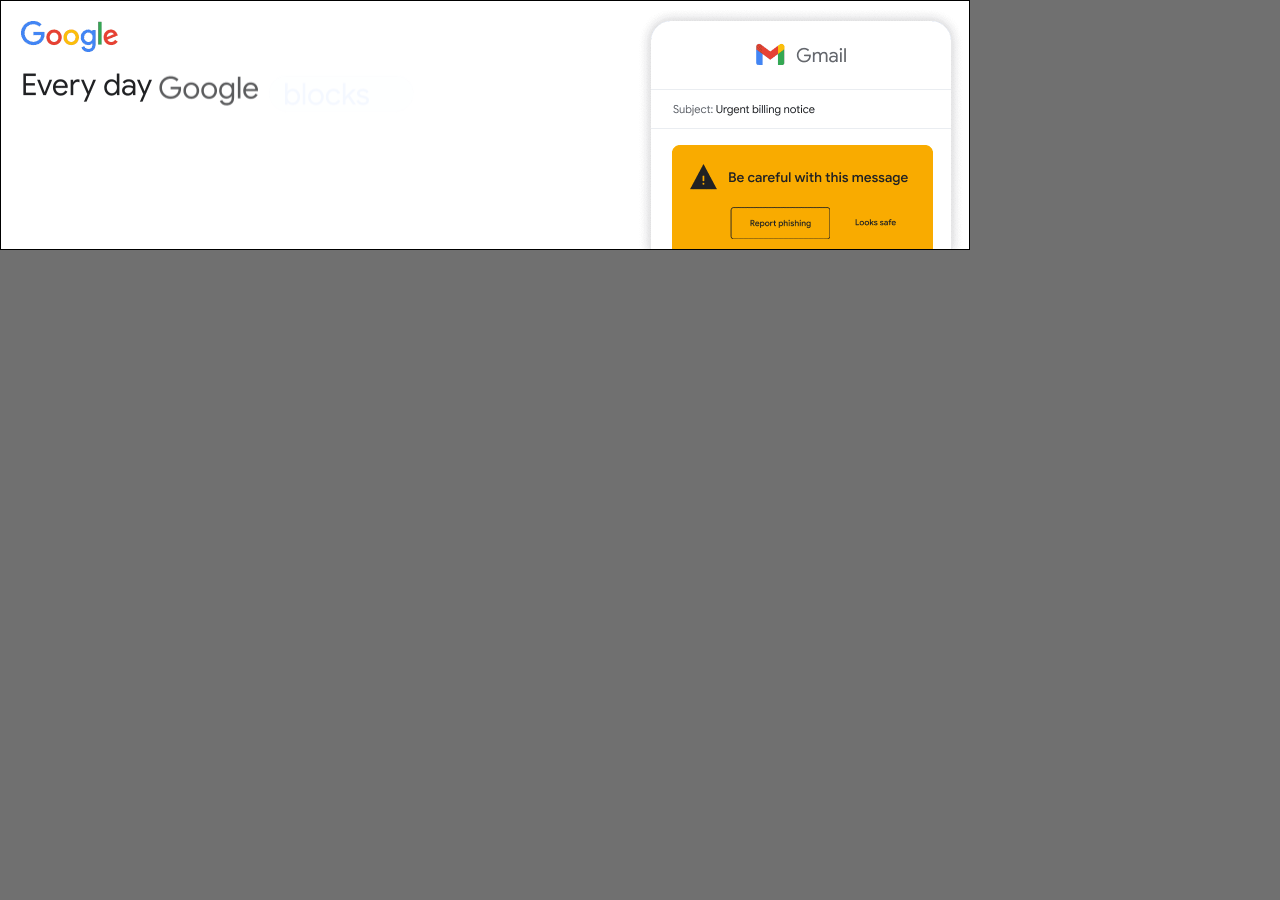
<file: 970x250/index.html>
<!doctype html>
<html lang="en">

  <head>
    <meta charset="utf-8">
    <title>970x250</title>
    <meta http-equiv="X-UA-Compatible" content="IE=Edge">
    <meta name="ad.size" content="width=970,height=250">
    <meta name="viewport" content="width=device-width,initial-scale=1,maximum-scale=1,user-scalable=0">
    <link rel="stylesheet" href="bundle.css">
  </head>

  <body>
    <script>var clickTag = '#';</script>



    <div id="ad_content" class="invisible">

      <!-- <div id="banner970" class="sprite-png banner970"></div> -->
      <!-- <div class="logo-animation" ></div> -->


      <div id="logo" class="sprite-png logo"></div>


      <div id="txt-1" class="sprite-png txt-1"></div>
      <div id="txt-2" class="sprite-png txt-2"></div>
      <div id="txt-3" class="sprite-png txt-3"></div>
      <div id="txt-4" class="sprite-png txt-4">
        <div class="lock-animation"></div>
      </div>
      <div id="txt-5" class="sprite-png txt-5"></div>
      <div id="txt-6" class="sprite-png txt-6"></div>
      <div id="txt-7" class="sprite-png txt-7"></div>
      <div id="txt-8" class="sprite-png txt-8"></div>
      <div id="txt-9" class="sprite-png txt-9"></div>
      <div id="txt-10" class="sprite-png txt-10"></div>
      <div id="txt-11" class="sprite-png txt-11"></div>
      <div id="txt-12" class="sprite-png txt-12"></div>

      <div id="safer-lockup" class="sprite-png safer-lockup"></div>

      <div id="cta" class="sprite-png cta"></div>

      <div id="device" class="sprite-png device"></div>
      <div id="device-button" class="sprite-png device-button"></div>





    </div>

    <script>
/*!
 * CustomEase 3.5.1
 * https://greensock.com
 * 
 * @license Copyright 2020, GreenSock. All rights reserved.
 * Subject to the terms at https://greensock.com/standard-license or for Club GreenSock members, the agreement issued with that membership.
 * @author: Jack Doyle, jack@greensock.com
 */

!function(e,t){"object"==typeof exports&&"undefined"!=typeof module?t(exports):"function"==typeof define&&define.amd?define(["exports"],t):t((e=e||self).window=e.window||{})}(this,function(e){"use strict";function m(e){return Math.round(1e5*e)/1e5||0}var b=/[achlmqstvz]|(-?\d*\.?\d*(?:e[\-+]?\d+)?)[0-9]/gi,w=/[\+\-]?\d*\.?\d+e[\+\-]?\d+/gi,Y=Math.PI/180,k=Math.sin,B=Math.cos,F=Math.abs,J=Math.sqrt;function arcToSegment(e,t,n,s,a,r,i,o,h){if(e!==o||t!==h){n=F(n),s=F(s);var u=a%360*Y,f=B(u),c=k(u),l=Math.PI,g=2*l,x=(e-o)/2,d=(t-h)/2,m=f*x+c*d,p=-c*x+f*d,y=m*m,M=p*p,v=y/(n*n)+M/(s*s);1<v&&(n=J(v)*n,s=J(v)*s);var C=n*n,E=s*s,b=(C*E-C*M-E*y)/(C*M+E*y);b<0&&(b=0);var w=(r===i?-1:1)*J(b),P=n*p/s*w,S=-s*m/n*w,N=f*P-c*S+(e+o)/2,D=c*P+f*S+(t+h)/2,T=(m-P)/n,V=(p-S)/s,_=(-m-P)/n,q=(-p-S)/s,A=T*T+V*V,R=(V<0?-1:1)*Math.acos(T/J(A)),G=(T*q-V*_<0?-1:1)*Math.acos((T*_+V*q)/J(A*(_*_+q*q)));isNaN(G)&&(G=l),!i&&0<G?G-=g:i&&G<0&&(G+=g),R%=g,G%=g;var L,O=Math.ceil(F(G)/(g/4)),j=[],z=G/O,I=4/3*k(z/2)/(1+B(z/2)),H=f*n,Q=c*n,Z=c*-s,U=f*s;for(L=0;L<O;L++)m=B(a=R+L*z),p=k(a),T=B(a+=z),V=k(a),j.push(m-I*p,p+I*m,T+I*V,V-I*T,T,V);for(L=0;L<j.length;L+=2)m=j[L],p=j[L+1],j[L]=m*H+p*Z+N,j[L+1]=m*Q+p*U+D;return j[L-2]=o,j[L-1]=h,j}}function stringToRawPath(e){function db(e,t,n,s){f=(n-e)/3,c=(s-t)/3,o.push(e+f,t+c,n-f,s-c,n,s)}var t,n,s,a,r,i,o,h,u,f,c,l,g,x,d,m=(e+"").replace(w,function(e){var t=+e;return t<1e-4&&-1e-4<t?0:t}).match(b)||[],p=[],y=0,M=0,v=m.length,C=0,E="ERROR: malformed path: "+e;if(!e||!isNaN(m[0])||isNaN(m[1]))return console.log(E),p;for(t=0;t<v;t++)if(g=r,isNaN(m[t])?i=(r=m[t].toUpperCase())!==m[t]:t--,s=+m[t+1],a=+m[t+2],i&&(s+=y,a+=M),t||(h=s,u=a),"M"===r)o&&(o.length<8?--p.length:C+=o.length),y=h=s,M=u=a,o=[s,a],p.push(o),t+=2,r="L";else if("C"===r)i||(y=M=0),(o=o||[0,0]).push(s,a,y+1*m[t+3],M+1*m[t+4],y+=1*m[t+5],M+=1*m[t+6]),t+=6;else if("S"===r)f=y,c=M,"C"!==g&&"S"!==g||(f+=y-o[o.length-4],c+=M-o[o.length-3]),i||(y=M=0),o.push(f,c,s,a,y+=1*m[t+3],M+=1*m[t+4]),t+=4;else if("Q"===r)f=y+2/3*(s-y),c=M+2/3*(a-M),i||(y=M=0),y+=1*m[t+3],M+=1*m[t+4],o.push(f,c,y+2/3*(s-y),M+2/3*(a-M),y,M),t+=4;else if("T"===r)f=y-o[o.length-4],c=M-o[o.length-3],o.push(y+f,M+c,s+2/3*(y+1.5*f-s),a+2/3*(M+1.5*c-a),y=s,M=a),t+=2;else if("H"===r)db(y,M,y=s,M),t+=1;else if("V"===r)db(y,M,y,M=s+(i?M-y:0)),t+=1;else if("L"===r||"Z"===r)"Z"===r&&(s=h,a=u,o.closed=!0),("L"===r||.5<F(y-s)||.5<F(M-a))&&(db(y,M,s,a),"L"===r&&(t+=2)),y=s,M=a;else if("A"===r){if(x=m[t+4],d=m[t+5],f=m[t+6],c=m[t+7],n=7,1<x.length&&(x.length<3?(c=f,f=d,n--):(c=d,f=x.substr(2),n-=2),d=x.charAt(1),x=x.charAt(0)),l=arcToSegment(y,M,+m[t+1],+m[t+2],+m[t+3],+x,+d,(i?y:0)+1*f,(i?M:0)+1*c),t+=n,l)for(n=0;n<l.length;n++)o.push(l[n]);y=o[o.length-2],M=o[o.length-1]}else console.log(E);return(t=o.length)<6?(p.pop(),t=0):o[0]===o[t-2]&&o[1]===o[t-1]&&(o.closed=!0),p.totalPoints=C+t,p}function p(){return M||"undefined"!=typeof window&&(M=window.gsap)&&M.registerPlugin&&M}function q(){(M=p())?(M.registerEase("_CE",n.create),a=1):console.warn("Please gsap.registerPlugin(CustomEase)")}function s(e){return~~(1e3*e+(e<0?-.5:.5))/1e3}function x(e,t,n,s,a,r,i,o,h,u,f){var c,l=(e+n)/2,g=(t+s)/2,d=(n+a)/2,m=(s+r)/2,p=(a+i)/2,y=(r+o)/2,M=(l+d)/2,v=(g+m)/2,C=(d+p)/2,E=(m+y)/2,b=(M+C)/2,w=(v+E)/2,P=i-e,S=o-t,N=Math.abs((n-i)*S-(s-o)*P),D=Math.abs((a-i)*S-(r-o)*P);return u||(u=[{x:e,y:t},{x:i,y:o}],f=1),u.splice(f||u.length-1,0,{x:b,y:w}),h*(P*P+S*S)<(N+D)*(N+D)&&(c=u.length,x(e,t,l,g,M,v,b,w,h,u,f),x(b,w,C,E,p,y,i,o,h,u,f+1+(u.length-c))),u}var M,a,t,y=/[-+=\.]*\d+[\.e\-\+]*\d*[e\-\+]*\d*/gi,v=/[cLlsSaAhHvVtTqQ]/g,n=((t=CustomEase.prototype).setData=function setData(e,t){t=t||{};var n,s,a,r,i,o,h,u,f,c=(e=e||"0,0,1,1").match(y),l=1,g=[],d=[],m=t.precision||1,p=m<=1;if(this.data=e,(v.test(e)||~e.indexOf("M")&&e.indexOf("C")<0)&&(c=stringToRawPath(e)[0]),4===(n=c.length))c.unshift(0,0),c.push(1,1),n=8;else if((n-2)%6)throw"Invalid CustomEase";for(0==+c[0]&&1==+c[n-2]||function _normalize(e,t,n){n||0===n||(n=Math.max(+e[e.length-1],+e[1]));var s,a=-1*e[0],r=-n,i=e.length,o=1/(+e[i-2]+a),h=-t||(Math.abs(e[i-1]-e[1])<.01*(e[i-2]-e[0])?function _findMinimum(e){var t,n=e.length,s=1e20;for(t=1;t<n;t+=6)+e[t]<s&&(s=+e[t]);return s}(e)+r:+e[i-1]+r);for(h=h?1/h:-o,s=0;s<i;s+=2)e[s]=(+e[s]+a)*o,e[s+1]=(+e[s+1]+r)*h}(c,t.height,t.originY),this.segment=c,r=2;r<n;r+=6)s={x:+c[r-2],y:+c[r-1]},a={x:+c[r+4],y:+c[r+5]},g.push(s,a),x(s.x,s.y,+c[r],+c[r+1],+c[r+2],+c[r+3],a.x,a.y,1/(2e5*m),g,g.length-1);for(n=g.length,r=0;r<n;r++)h=g[r],u=g[r-1]||h,(h.x>u.x||u.y!==h.y&&u.x===h.x||h===u)&&h.x<=1?(u.cx=h.x-u.x,u.cy=h.y-u.y,u.n=h,u.nx=h.x,p&&1<r&&2<Math.abs(u.cy/u.cx-g[r-2].cy/g[r-2].cx)&&(p=0),u.cx<l&&(u.cx?l=u.cx:(u.cx=.001,r===n-1&&(u.x-=.001,l=Math.min(l,.001),p=0)))):(g.splice(r--,1),n--);if(i=1/(n=1/l+1|0),h=g[o=0],p){for(r=0;r<n;r++)f=r*i,h.nx<f&&(h=g[++o]),s=h.y+(f-h.x)/h.cx*h.cy,d[r]={x:f,cx:i,y:s,cy:0,nx:9},r&&(d[r-1].cy=s-d[r-1].y);d[n-1].cy=g[g.length-1].y-s}else{for(r=0;r<n;r++)h.nx<r*i&&(h=g[++o]),d[r]=h;o<g.length-1&&(d[r-1]=g[g.length-2])}return this.ease=function(e){var t=d[e*n|0]||d[n-1];return t.nx<e&&(t=t.n),t.y+(e-t.x)/t.cx*t.cy},(this.ease.custom=this).id&&M.registerEase(this.id,this.ease),this},t.getSVGData=function getSVGData(e){return CustomEase.getSVGData(this,e)},CustomEase.create=function create(e,t,n){return new CustomEase(e,t,n).ease},CustomEase.register=function register(e){M=e,q()},CustomEase.get=function get(e){return M.parseEase(e)},CustomEase.getSVGData=function getSVGData(e,t){var n,a,r,i,o,h,u,f,c,l,g=(t=t||{}).width||100,x=t.height||100,d=t.x||0,p=(t.y||0)+x,y=M.utils.toArray(t.path)[0];if(t.invert&&(x=-x,p=0),"string"==typeof e&&(e=M.parseEase(e)),e.custom&&(e=e.custom),e instanceof CustomEase)n=function rawPathToString(e){!function _isNumber(e){return"number"==typeof e}(e[0])||(e=[e]);var t,n,s,a,r="",i=e.length;for(n=0;n<i;n++){for(a=e[n],r+="M"+m(a[0])+","+m(a[1])+" C",t=a.length,s=2;s<t;s++)r+=m(a[s++])+","+m(a[s++])+" "+m(a[s++])+","+m(a[s++])+" "+m(a[s++])+","+m(a[s])+" ";a.closed&&(r+="z")}return r}(function transformRawPath(e,t,n,s,a,r,i){for(var o,h,u,f,c,l=e.length;-1<--l;)for(h=(o=e[l]).length,u=0;u<h;u+=2)f=o[u],c=o[u+1],o[u]=f*t+c*s+r,o[u+1]=f*n+c*a+i;return e._dirty=1,e}([e.segment],g,0,0,-x,d,p));else{for(n=[d,p],i=1/(u=Math.max(5,200*(t.precision||1))),f=5/(u+=2),c=s(d+i*g),a=((l=s(p+e(i)*-x))-p)/(c-d),r=2;r<u;r++)o=s(d+r*i*g),h=s(p+e(r*i)*-x),(Math.abs((h-l)/(o-c)-a)>f||r===u-1)&&(n.push(c,l),a=(h-l)/(o-c)),c=o,l=h;n="M"+n.join(",")}return y&&y.setAttribute("d",n),n},CustomEase);function CustomEase(e,t,n){a||q(),this.id=e,this.setData(t,n)}p()&&M.registerPlugin(n),n.version="3.5.1",e.CustomEase=n,e.default=n;if (typeof(window)==="undefined"||window!==e){Object.defineProperty(e,"__esModule",{value:!0})} else {delete e.default}});


    </script>
    <!--[if !IE]><!-->
    <script src="https://cdnjs.cloudflare.com/ajax/libs/gsap/3.5.1/gsap.min.js"></script>
    <script src="bundle.js"></script>
    <!--<![endif]-->


  </body>

</html>
</file>
<file: 300x250/bundle.css>
/**
 * Main reset
 * ----------
 */
html, body {
  padding: 0;
  margin: 0;
  -webkit-user-select: none;
     -moz-user-select: none;
      -ms-user-select: none;
          user-select: none;
}

html {
  font-size: 1em;
}

body {
  font-size: 100%;
}

a img, :link img, :visited img {
  border: 0;
}

*, *:before, *:after {
  box-sizing: border-box;
}

/**
 * Centering utilties
 * ------------------
 */
.center {
  left: 0;
  right: 0;
  margin-left: auto;
  margin-right: auto;
}

.middle {
  top: 0;
  bottom: 0;
  margin-top: auto;
  margin-bottom: auto;
}

.center-middle {
  left: 0;
  right: 0;
  top: 0;
  bottom: 0;
  margin: auto;
}

.center-trans {
  left: 50%;
  transform: translateX(-50%);
}

.middle-trans {
  top: 50%;
  transform: translateY(-50%);
}

.center-middle-trans {
  left: 50%;
  top: 50%;
  transform: translate(-50%, -50%);
}

/**
 * Generic utilties
 * ----------------
 */
.alpha-0 {
  opacity: 0;
}

.invisible {
  visibility: hidden;
}

.hide {
  display: none;
}

.offstage {
  left: -9999px;
  top: -9999px;
}

.anti-alias {
  font-smooth: always;
  -webkit-font-smoothing: antialiased;
  -moz-osx-font-smoothing: grayscale;
}

.gpu {
  -webkit-backface-visibility: hidden;
          backface-visibility: hidden;
  transform: translateZ(0);
}

.line-fix {
  outline: 1px solid transparent;
}

@supports (-moz-appearance: meterbar) {
  .gpu {
    transform: translateZ(0) rotate(0.02deg);
  }
}
.transform-reset {
  transform: none !important;
}

/**
 * Main base
 * ---------
 * Generic ad layout file
 */
body {
  background: #707070;
}

#ad_content {
  background: white;
  font-family: Helvetica, Arial, sans-serif;
  overflow: hidden;
}
#ad_content div, #ad_content img, #ad_content svg {
  position: absolute;
}

.backup {
  background: url("backup.jpg") -1px -1px no-repeat;
  background-size: 300px 250px;
}

#ad_content, .backup {
  border: 1px solid black;
  cursor: pointer;
  position: absolute;
  width: 300px;
  height: 250px;
}

/* ---------------------------------------- */
.logo-animation {
  background: url("logo_anim_300x250.png");
  width: 120px;
  height: 120px;
  transform: translate(-24px, 156px) scale(0.5);
}

.lock-animation {
  background: url("lock_anim_2x.png");
  width: 80px;
  height: 80px;
  transform: translate(220px, -15px) scale(0.7);
}

#device-button {
  transform-origin: 70% 90%;
}

#cta {
  top: 122px;
  left: 20px;
}

#device {
  top: 115px;
  left: 118px;
}
.sprite-png { background-image: url('sprite.png') }
.sprite-png.cta {
  width: 71px;
  height: 24px;
  background-position: -1095px -510px;
  background-size: 1221px 762px; }
.sprite-png.device-button {
  width: 300px;
  height: 250px;
  background-position: 0px 0px;
  background-size: 1221px 762px; }
.sprite-png.device {
  width: 171px;
  height: 136px;
  background-position: -918px -510px;
  background-size: 1221px 762px; }
.sprite-png.txt-10 {
  width: 300px;
  height: 250px;
  background-position: -306px 0px;
  background-size: 1221px 762px; }
.sprite-png.txt-1 {
  width: 300px;
  height: 250px;
  background-position: 0px -255px;
  background-size: 1221px 762px; }
.sprite-png.txt-2 {
  width: 300px;
  height: 250px;
  background-position: -306px -255px;
  background-size: 1221px 762px; }
.sprite-png.txt-3 {
  width: 300px;
  height: 250px;
  background-position: -612px 0px;
  background-size: 1221px 762px; }
.sprite-png.txt-4 {
  width: 300px;
  height: 250px;
  background-position: -612px -255px;
  background-size: 1221px 762px; }
.sprite-png.txt-5 {
  width: 300px;
  height: 250px;
  background-position: 0px -510px;
  background-size: 1221px 762px; }
.sprite-png.txt-6 {
  width: 300px;
  height: 250px;
  background-position: -306px -510px;
  background-size: 1221px 762px; }
.sprite-png.txt-7 {
  width: 300px;
  height: 250px;
  background-position: -612px -510px;
  background-size: 1221px 762px; }
.sprite-png.txt-8 {
  width: 300px;
  height: 250px;
  background-position: -918px 0px;
  background-size: 1221px 762px; }
.sprite-png.txt-9 {
  width: 300px;
  height: 250px;
  background-position: -918px -255px;
  background-size: 1221px 762px; }
</file>
<file: 300x600/bundle.css>
/**
 * Main reset
 * ----------
 */
html, body {
  padding: 0;
  margin: 0;
  -webkit-user-select: none;
     -moz-user-select: none;
      -ms-user-select: none;
          user-select: none;
}

html {
  font-size: 1em;
}

body {
  font-size: 100%;
}

a img, :link img, :visited img {
  border: 0;
}

*, *:before, *:after {
  box-sizing: border-box;
}

/**
 * Centering utilties
 * ------------------
 */
.center {
  left: 0;
  right: 0;
  margin-left: auto;
  margin-right: auto;
}

.middle {
  top: 0;
  bottom: 0;
  margin-top: auto;
  margin-bottom: auto;
}

.center-middle {
  left: 0;
  right: 0;
  top: 0;
  bottom: 0;
  margin: auto;
}

.center-trans {
  left: 50%;
  transform: translateX(-50%);
}

.middle-trans {
  top: 50%;
  transform: translateY(-50%);
}

.center-middle-trans {
  left: 50%;
  top: 50%;
  transform: translate(-50%, -50%);
}

/**
 * Generic utilties
 * ----------------
 */
.alpha-0 {
  opacity: 0;
}

.invisible {
  visibility: hidden;
}

.hide {
  display: none;
}

.offstage {
  left: -9999px;
  top: -9999px;
}

.anti-alias {
  font-smooth: always;
  -webkit-font-smoothing: antialiased;
  -moz-osx-font-smoothing: grayscale;
}

.gpu {
  -webkit-backface-visibility: hidden;
          backface-visibility: hidden;
  transform: translateZ(0);
}

.line-fix {
  outline: 1px solid transparent;
}

@supports (-moz-appearance: meterbar) {
  .gpu {
    transform: translateZ(0) rotate(0.02deg);
  }
}
.transform-reset {
  transform: none !important;
}

/**
 * Main base
 * ---------
 * Generic ad layout file
 */
body {
  background: #707070;
}

#ad_content {
  background: white;
  font-family: Helvetica, Arial, sans-serif;
  overflow: hidden;
}
#ad_content div, #ad_content img, #ad_content svg {
  position: absolute;
}

.backup {
  background: url("backup.jpg") -1px -1px no-repeat;
  background-size: 300px 600px;
}

#ad_content, .backup {
  border: 1px solid black;
  cursor: pointer;
  position: absolute;
  width: 300px;
  height: 600px;
}

/* ---------------------------------------- */
.lock-animation {
  background: url("lock_anim_2x.png");
  width: 80px;
  height: 80px;
  transform: translate(84px, 82px) scale(1);
}

#device-button {
  transform-origin: 50% 95%;
}

#cta {
  top: 321px;
  left: 25px;
}

#device {
  top: 358px;
  left: 12px;
}

#logo {
  top: 25px;
  left: 26px;
}

#safer-lockup {
  top: 276px;
  left: 25px;
}
.sprite-png { background-image: url('sprite.png') }
.sprite-png.cta {
  width: 90px;
  height: 30px;
  background-position: -378px -1242px;
  background-size: 1833px 1455px; }
.sprite-png.device-button {
  width: 300px;
  height: 600px;
  background-position: 0px 0px;
  background-size: 1833px 1455px; }
.sprite-png.device {
  width: 275px;
  height: 242px;
  background-position: 0px -1212px;
  background-size: 1833px 1455px; }
.sprite-png.logo {
  width: 95px;
  height: 31px;
  background-position: -279px -1242px;
  background-size: 1833px 1455px; }
.sprite-png.safer-lockup {
  width: 164px;
  height: 25px;
  background-position: -279px -1212px;
  background-size: 1833px 1455px; }
.sprite-png.txt-10 {
  width: 300px;
  height: 600px;
  background-position: -306px 0px;
  background-size: 1833px 1455px; }
.sprite-png.txt-11 {
  width: 300px;
  height: 600px;
  background-position: -612px 0px;
  background-size: 1833px 1455px; }
.sprite-png.txt-1 {
  width: 300px;
  height: 600px;
  background-position: -918px 0px;
  background-size: 1833px 1455px; }
.sprite-png.txt-2 {
  width: 300px;
  height: 600px;
  background-position: 0px -606px;
  background-size: 1833px 1455px; }
.sprite-png.txt-3 {
  width: 300px;
  height: 600px;
  background-position: -306px -606px;
  background-size: 1833px 1455px; }
.sprite-png.txt-4 {
  width: 300px;
  height: 600px;
  background-position: -612px -606px;
  background-size: 1833px 1455px; }
.sprite-png.txt-5 {
  width: 300px;
  height: 600px;
  background-position: -918px -606px;
  background-size: 1833px 1455px; }
.sprite-png.txt-6 {
  width: 300px;
  height: 600px;
  background-position: -1224px 0px;
  background-size: 1833px 1455px; }
.sprite-png.txt-7 {
  width: 300px;
  height: 600px;
  background-position: -1224px -606px;
  background-size: 1833px 1455px; }
.sprite-png.txt-8 {
  width: 300px;
  height: 600px;
  background-position: -1530px 0px;
  background-size: 1833px 1455px; }
.sprite-png.txt-9 {
  width: 300px;
  height: 600px;
  background-position: -1530px -606px;
  background-size: 1833px 1455px; }
</file>
<file: 320x50/bundle.css>
/**
 * Main reset
 * ----------
 */
html, body {
  padding: 0;
  margin: 0;
  -webkit-user-select: none;
     -moz-user-select: none;
      -ms-user-select: none;
          user-select: none;
}

html {
  font-size: 1em;
}

body {
  font-size: 100%;
}

a img, :link img, :visited img {
  border: 0;
}

*, *:before, *:after {
  box-sizing: border-box;
}

/**
 * Centering utilties
 * ------------------
 */
.center {
  left: 0;
  right: 0;
  margin-left: auto;
  margin-right: auto;
}

.middle {
  top: 0;
  bottom: 0;
  margin-top: auto;
  margin-bottom: auto;
}

.center-middle {
  left: 0;
  right: 0;
  top: 0;
  bottom: 0;
  margin: auto;
}

.center-trans {
  left: 50%;
  transform: translateX(-50%);
}

.middle-trans {
  top: 50%;
  transform: translateY(-50%);
}

.center-middle-trans {
  left: 50%;
  top: 50%;
  transform: translate(-50%, -50%);
}

/**
 * Generic utilties
 * ----------------
 */
.alpha-0 {
  opacity: 0;
}

.invisible {
  visibility: hidden;
}

.hide {
  display: none;
}

.offstage {
  left: -9999px;
  top: -9999px;
}

.anti-alias {
  font-smooth: always;
  -webkit-font-smoothing: antialiased;
  -moz-osx-font-smoothing: grayscale;
}

.gpu {
  -webkit-backface-visibility: hidden;
          backface-visibility: hidden;
  transform: translateZ(0);
}

.line-fix {
  outline: 1px solid transparent;
}

@supports (-moz-appearance: meterbar) {
  .gpu {
    transform: translateZ(0) rotate(0.02deg);
  }
}
.transform-reset {
  transform: none !important;
}

/**
 * Main base
 * ---------
 * Generic ad layout file
 */
body {
  background: #707070;
}

#ad_content {
  background: white;
  font-family: Helvetica, Arial, sans-serif;
  overflow: hidden;
}
#ad_content div, #ad_content img, #ad_content svg {
  position: absolute;
}

.backup {
  background: url("backup.jpg") -1px -1px no-repeat;
  background-size: 320px 50px;
}

#ad_content, .backup {
  border: 1px solid black;
  cursor: pointer;
  position: absolute;
  width: 320px;
  height: 50px;
}

/* ---------------------------------------- */
.logo-animation {
  background: url("logo_anim_300x250.png");
  width: 120px;
  height: 120px;
  transform: translate(232px, -34px) scale(0.4);
}

.lock-animation {
  background: url("lock_anim_2x.png");
  width: 80px;
  height: 80px;
  transform: translate(120px, -24px) scale(0.5);
}

#cta {
  top: 31px;
  left: 558px;
}

#device {
  top: 110px;
  left: 96px;
}
.sprite-png { background-image: url('sprite.png') }
.sprite-png.txt-1 {
  width: 320px;
  height: 50px;
  background-position: 0px 0px;
  background-size: 645px 321px; }
.sprite-png.txt-2 {
  width: 320px;
  height: 50px;
  background-position: 0px -54px;
  background-size: 645px 321px; }
.sprite-png.txt-3 {
  width: 320px;
  height: 50px;
  background-position: 0px -108px;
  background-size: 645px 321px; }
.sprite-png.txt-4 {
  width: 320px;
  height: 50px;
  background-position: 0px -162px;
  background-size: 645px 321px; }
.sprite-png.txt-5 {
  width: 320px;
  height: 50px;
  background-position: 0px -216px;
  background-size: 645px 321px; }
.sprite-png.txt-6 {
  width: 320px;
  height: 50px;
  background-position: 0px -270px;
  background-size: 645px 321px; }
.sprite-png.txt-7 {
  width: 320px;
  height: 50px;
  background-position: -324px 0px;
  background-size: 645px 321px; }
</file>
<file: 728x90/bundle.css>
/**
 * Main reset
 * ----------
 */
html, body {
  padding: 0;
  margin: 0;
  -webkit-user-select: none;
     -moz-user-select: none;
      -ms-user-select: none;
          user-select: none;
}

html {
  font-size: 1em;
}

body {
  font-size: 100%;
}

a img, :link img, :visited img {
  border: 0;
}

*, *:before, *:after {
  box-sizing: border-box;
}

/**
 * Centering utilties
 * ------------------
 */
.center {
  left: 0;
  right: 0;
  margin-left: auto;
  margin-right: auto;
}

.middle {
  top: 0;
  bottom: 0;
  margin-top: auto;
  margin-bottom: auto;
}

.center-middle {
  left: 0;
  right: 0;
  top: 0;
  bottom: 0;
  margin: auto;
}

.center-trans {
  left: 50%;
  transform: translateX(-50%);
}

.middle-trans {
  top: 50%;
  transform: translateY(-50%);
}

.center-middle-trans {
  left: 50%;
  top: 50%;
  transform: translate(-50%, -50%);
}

/**
 * Generic utilties
 * ----------------
 */
.alpha-0 {
  opacity: 0;
}

.invisible {
  visibility: hidden;
}

.hide {
  display: none;
}

.offstage {
  left: -9999px;
  top: -9999px;
}

.anti-alias {
  font-smooth: always;
  -webkit-font-smoothing: antialiased;
  -moz-osx-font-smoothing: grayscale;
}

.gpu {
  -webkit-backface-visibility: hidden;
          backface-visibility: hidden;
  transform: translateZ(0);
}

.line-fix {
  outline: 1px solid transparent;
}

@supports (-moz-appearance: meterbar) {
  .gpu {
    transform: translateZ(0) rotate(0.02deg);
  }
}
.transform-reset {
  transform: none !important;
}

/**
 * Main base
 * ---------
 * Generic ad layout file
 */
body {
  background: #707070;
}

#ad_content {
  background: white;
  font-family: Helvetica, Arial, sans-serif;
  overflow: hidden;
}
#ad_content div, #ad_content img, #ad_content svg {
  position: absolute;
}

.backup {
  background: url("backup.jpg") -1px -1px no-repeat;
  background-size: 728px 90px;
}

#ad_content, .backup {
  border: 1px solid black;
  cursor: pointer;
  position: absolute;
  width: 728px;
  height: 90px;
}

/* ---------------------------------------- */
.logo-animation {
  background: url("logo_anim_300x250.png");
  width: 120px;
  height: 120px;
  transform: translate(639px, -13px) scale(0.5);
}

.lock-animation {
  background: url("lock_anim_2x.png");
  width: 80px;
  height: 80px;
  transform: translate(257px, -12px) scale(0.8);
}

#cta {
  top: 31px;
  left: 558px;
}

#device {
  top: 110px;
  left: 96px;
}
.sprite-png { background-image: url('sprite.png') }
.sprite-png.cta {
  width: 90px;
  height: 30px;
  background-position: -732px -384px;
  background-size: 1461px 669px; }
.sprite-png.txt-10 {
  width: 728px;
  height: 90px;
  background-position: 0px 0px;
  background-size: 1461px 669px; }
.sprite-png.txt-11 {
  width: 728px;
  height: 90px;
  background-position: 0px -96px;
  background-size: 1461px 669px; }
.sprite-png.txt-1 {
  width: 728px;
  height: 90px;
  background-position: 0px -192px;
  background-size: 1461px 669px; }
.sprite-png.txt-2 {
  width: 728px;
  height: 90px;
  background-position: 0px -288px;
  background-size: 1461px 669px; }
.sprite-png.txt-3 {
  width: 728px;
  height: 90px;
  background-position: 0px -384px;
  background-size: 1461px 669px; }
.sprite-png.txt-4 {
  width: 728px;
  height: 90px;
  background-position: 0px -480px;
  background-size: 1461px 669px; }
.sprite-png.txt-5 {
  width: 728px;
  height: 90px;
  background-position: 0px -576px;
  background-size: 1461px 669px; }
.sprite-png.txt-6 {
  width: 728px;
  height: 90px;
  background-position: -732px 0px;
  background-size: 1461px 669px; }
.sprite-png.txt-7 {
  width: 728px;
  height: 90px;
  background-position: -732px -96px;
  background-size: 1461px 669px; }
.sprite-png.txt-8 {
  width: 728px;
  height: 90px;
  background-position: -732px -192px;
  background-size: 1461px 669px; }
.sprite-png.txt-9 {
  width: 728px;
  height: 90px;
  background-position: -732px -288px;
  background-size: 1461px 669px; }
</file>
<file: 970x250/bundle.css>
/**
 * Main reset
 * ----------
 */
html, body {
  padding: 0;
  margin: 0;
  -webkit-user-select: none;
     -moz-user-select: none;
      -ms-user-select: none;
          user-select: none;
}

html {
  font-size: 1em;
}

body {
  font-size: 100%;
}

a img, :link img, :visited img {
  border: 0;
}

*, *:before, *:after {
  box-sizing: border-box;
}

/**
 * Centering utilties
 * ------------------
 */
.center {
  left: 0;
  right: 0;
  margin-left: auto;
  margin-right: auto;
}

.middle {
  top: 0;
  bottom: 0;
  margin-top: auto;
  margin-bottom: auto;
}

.center-middle {
  left: 0;
  right: 0;
  top: 0;
  bottom: 0;
  margin: auto;
}

.center-trans {
  left: 50%;
  transform: translateX(-50%);
}

.middle-trans {
  top: 50%;
  transform: translateY(-50%);
}

.center-middle-trans {
  left: 50%;
  top: 50%;
  transform: translate(-50%, -50%);
}

/**
 * Generic utilties
 * ----------------
 */
.alpha-0 {
  opacity: 0;
}

.invisible {
  visibility: hidden;
}

.hide {
  display: none;
}

.offstage {
  left: -9999px;
  top: -9999px;
}

.anti-alias {
  font-smooth: always;
  -webkit-font-smoothing: antialiased;
  -moz-osx-font-smoothing: grayscale;
}

.gpu {
  -webkit-backface-visibility: hidden;
          backface-visibility: hidden;
  transform: translateZ(0);
}

.line-fix {
  outline: 1px solid transparent;
}

@supports (-moz-appearance: meterbar) {
  .gpu {
    transform: translateZ(0) rotate(0.02deg);
  }
}
.transform-reset {
  transform: none !important;
}

/**
 * Main base
 * ---------
 * Generic ad layout file
 */
body {
  background: #707070;
}

#ad_content {
  background: white;
  font-family: Helvetica, Arial, sans-serif;
  overflow: hidden;
}
#ad_content div, #ad_content img, #ad_content svg {
  position: absolute;
}

.backup {
  background: url("backup.jpg") -1px -1px no-repeat;
  background-size: 970px 250px;
}

#ad_content, .backup {
  border: 1px solid black;
  cursor: pointer;
  position: absolute;
  width: 970px;
  height: 250px;
}

/* ---------------------------------------- */
.lock-animation {
  background: url("lock_anim_2x.png");
  width: 80px;
  height: 80px;
  transform: translate(349px, 42px) scale(1);
}

#device-button {
  transform-origin: 80% 90%;
}

#cta {
  top: 200px;
  left: 233px;
}

#device {
  top: 5px;
  left: 635px;
}

#logo {
  top: 20px;
  left: 20px;
}

#safer-lockup {
  top: 203px;
  left: 20px;
}
.sprite-png { background-image: url('sprite.png') }
.sprite-png.cta {
  width: 90px;
  height: 30px;
  background-position: -1413px -1560px;
  background-size: 1947px 1782px; }
.sprite-png.device-button {
  width: 970px;
  height: 250px;
  background-position: 0px 0px;
  background-size: 1947px 1782px; }
.sprite-png.device {
  width: 330px;
  height: 245px;
  background-position: -975px -1530px;
  background-size: 1947px 1782px; }
.sprite-png.logo {
  width: 97px;
  height: 31px;
  background-position: -1311px -1560px;
  background-size: 1947px 1782px; }
.sprite-png.safer-lockup {
  width: 162px;
  height: 24px;
  background-position: -1311px -1530px;
  background-size: 1947px 1782px; }
.sprite-png.txt-10 {
  width: 970px;
  height: 250px;
  background-position: 0px -255px;
  background-size: 1947px 1782px; }
.sprite-png.txt-11 {
  width: 970px;
  height: 250px;
  background-position: 0px -510px;
  background-size: 1947px 1782px; }
.sprite-png.txt-12 {
  width: 970px;
  height: 250px;
  background-position: -975px 0px;
  background-size: 1947px 1782px; }
.sprite-png.txt-1 {
  width: 970px;
  height: 250px;
  background-position: -975px -255px;
  background-size: 1947px 1782px; }
.sprite-png.txt-2 {
  width: 970px;
  height: 250px;
  background-position: -975px -510px;
  background-size: 1947px 1782px; }
.sprite-png.txt-3 {
  width: 970px;
  height: 250px;
  background-position: 0px -765px;
  background-size: 1947px 1782px; }
.sprite-png.txt-4 {
  width: 970px;
  height: 250px;
  background-position: -975px -765px;
  background-size: 1947px 1782px; }
.sprite-png.txt-5 {
  width: 970px;
  height: 250px;
  background-position: 0px -1020px;
  background-size: 1947px 1782px; }
.sprite-png.txt-6 {
  width: 970px;
  height: 250px;
  background-position: -975px -1020px;
  background-size: 1947px 1782px; }
.sprite-png.txt-7 {
  width: 970px;
  height: 250px;
  background-position: 0px -1275px;
  background-size: 1947px 1782px; }
.sprite-png.txt-8 {
  width: 970px;
  height: 250px;
  background-position: -975px -1275px;
  background-size: 1947px 1782px; }
.sprite-png.txt-9 {
  width: 970px;
  height: 250px;
  background-position: 0px -1530px;
  background-size: 1947px 1782px; }
</file>
